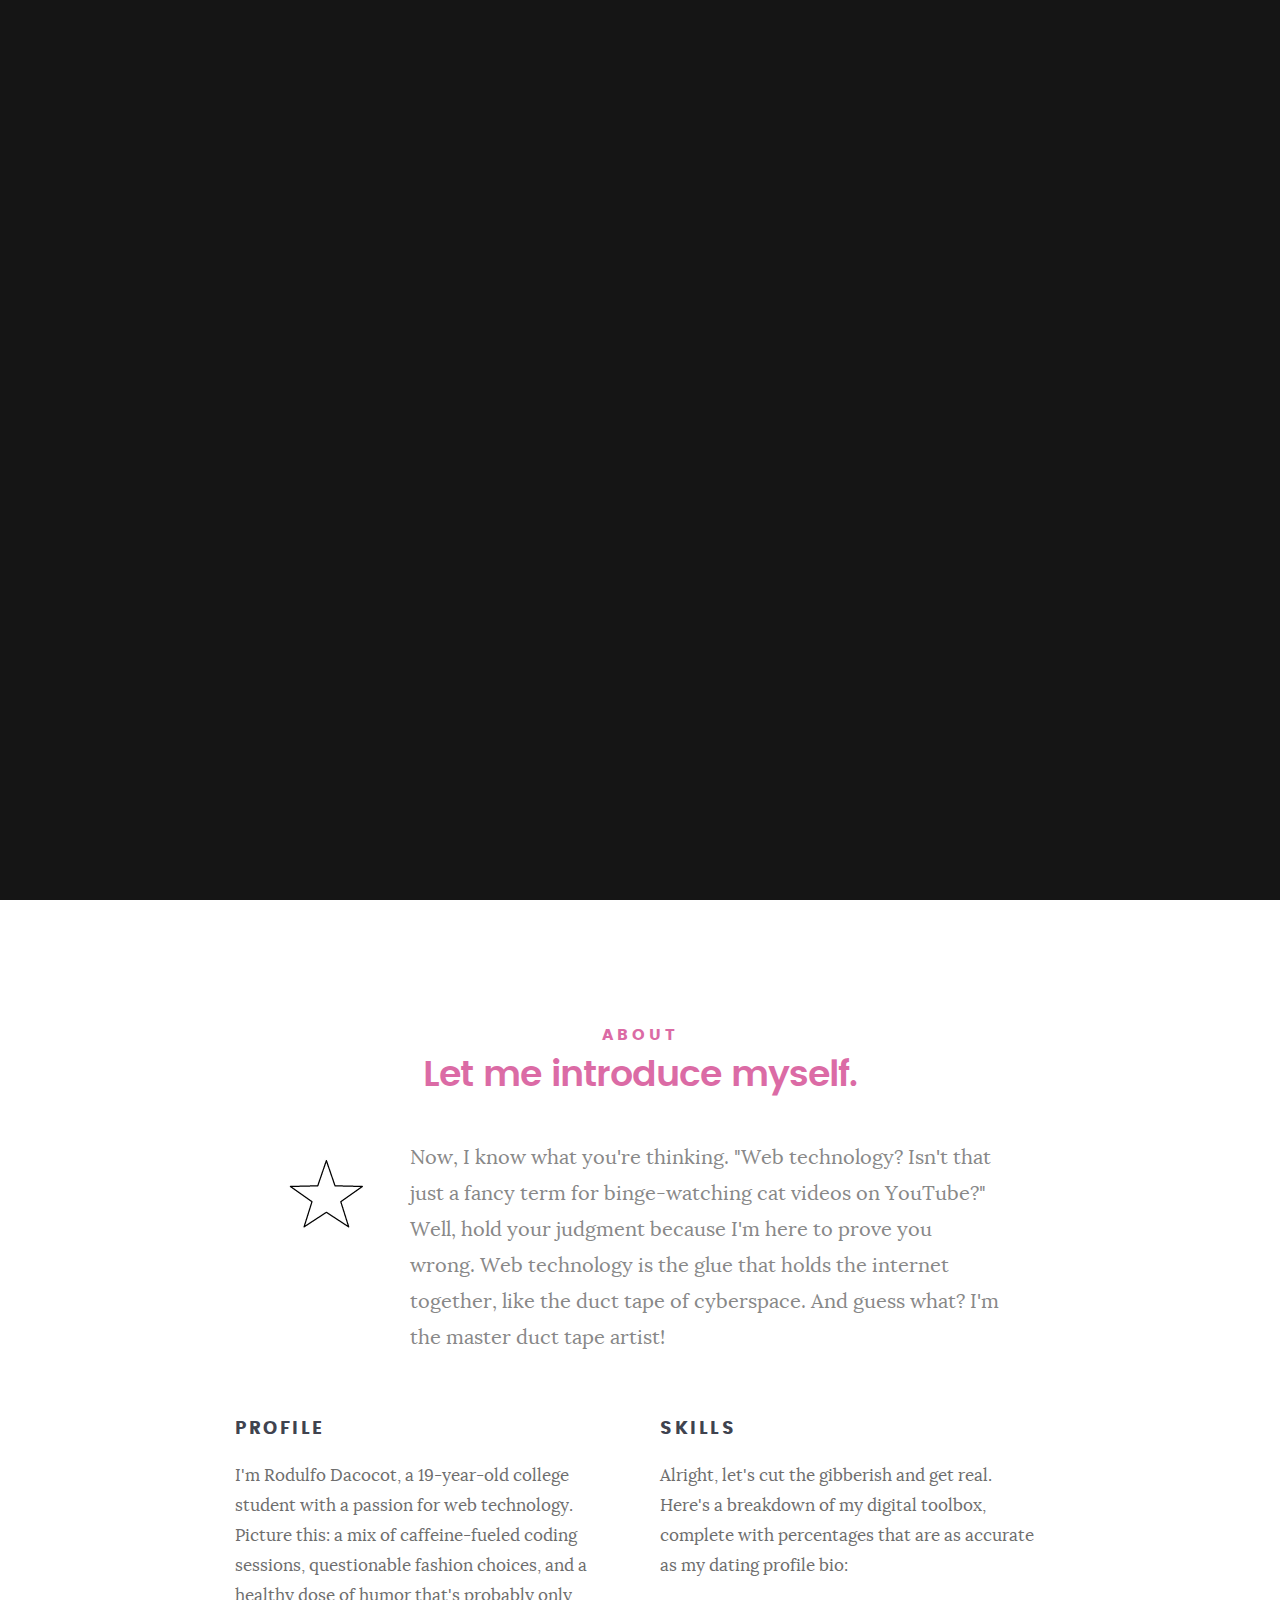
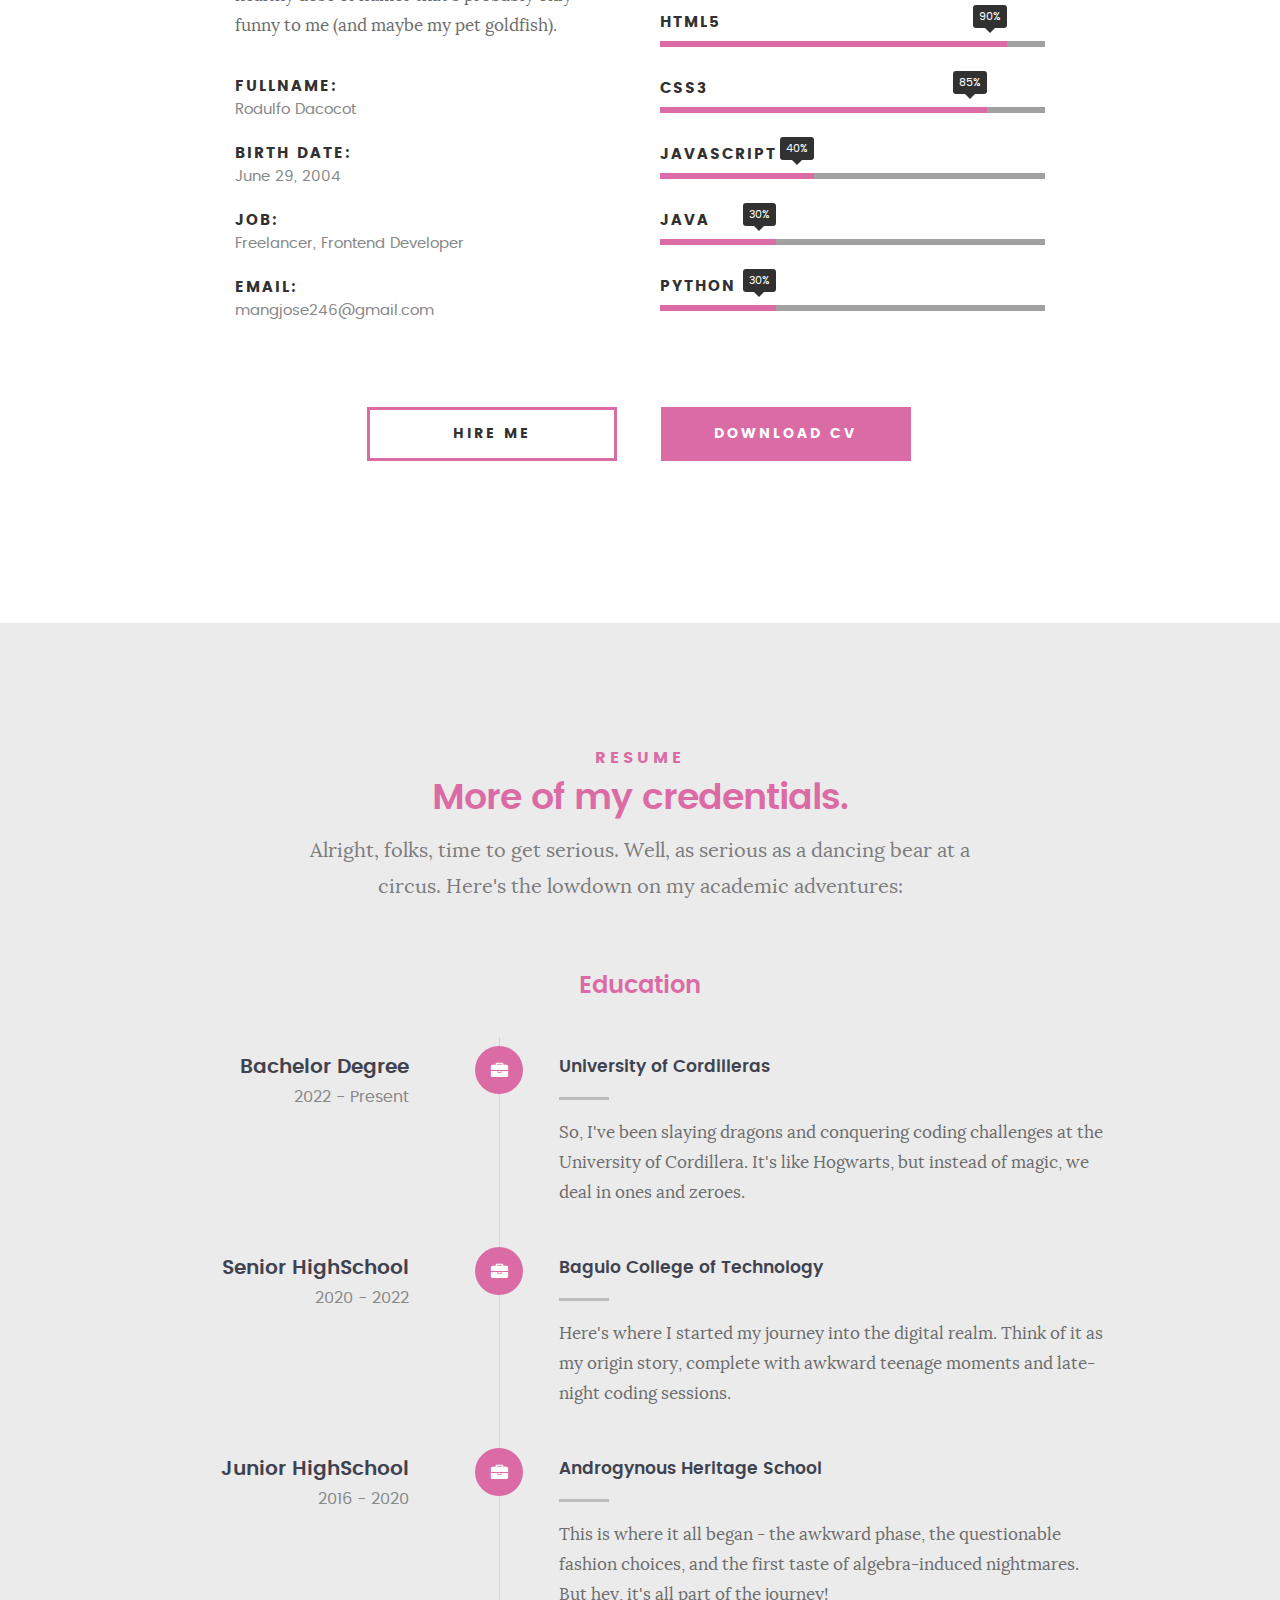
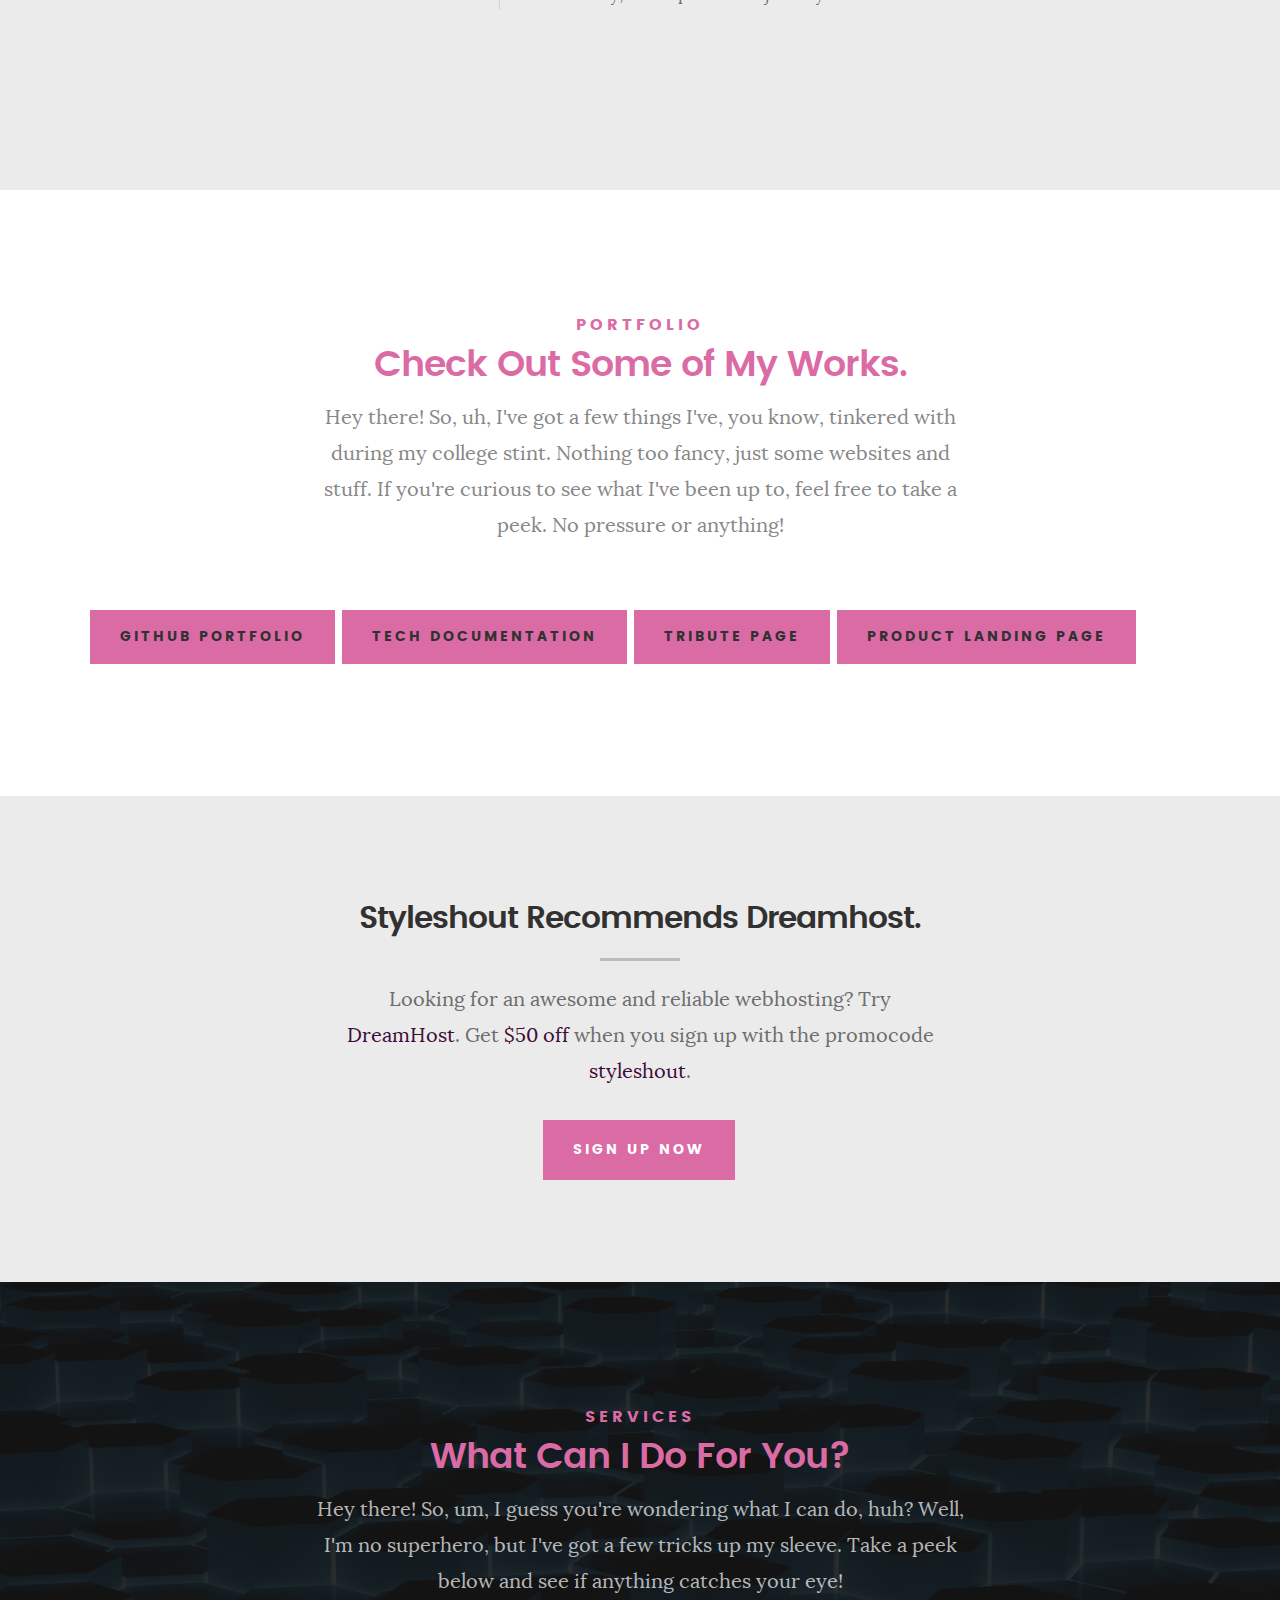
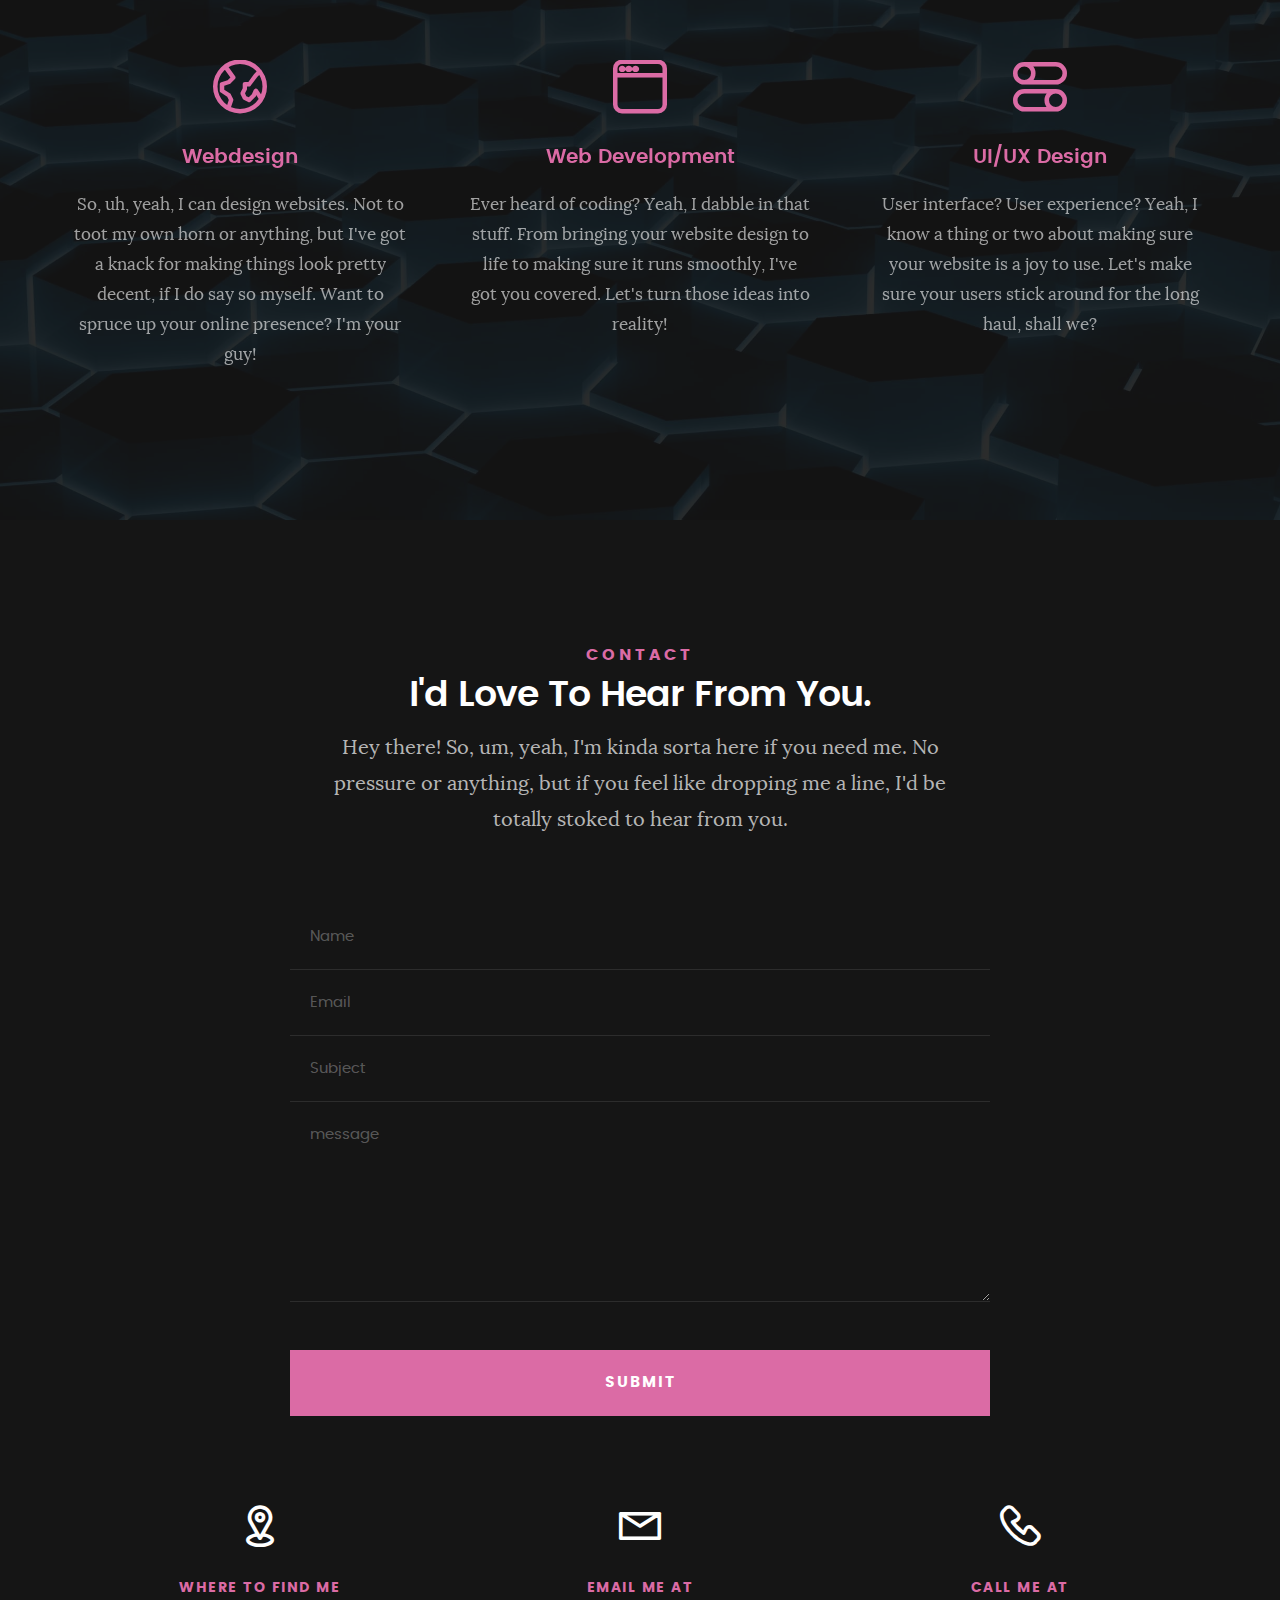
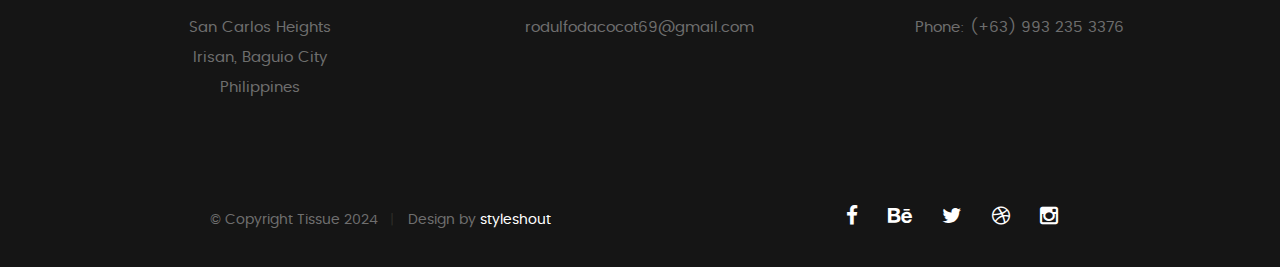
<file: index.html>
<!DOCTYPE html>
<!--[if IE 8 ]><html class="no-js oldie ie8" lang="en"> <![endif]-->
<!--[if IE 9 ]><html class="no-js oldie ie9" lang="en"> <![endif]-->
<!--[if (gte IE 9)|!(IE)]><!--><html class="no-js" lang="en"> <!--<![endif]-->
<head>

   <!--- basic page needs
   ================================================== -->
   <meta charset="utf-8">
	<title>Portfolio</title>
	<meta name="description" content="">  
	<meta name="author" content="">

   <!-- mobile specific metas
   ================================================== -->
	<meta name="viewport" content="width=device-width, initial-scale=1, maximum-scale=1">

 	<!-- CSS
   ================================================== -->
   <link rel="stylesheet" href="css/base.css">  
   <link rel="stylesheet" href="css/main.css">
   <link rel="stylesheet" href="css/vendor.css">     

   <!-- script
   ================================================== -->   
	<script src="js/modernizr.js"></script>
	<script src="js/pace.min.js"></script>

   <!-- favicons
	================================================== -->
	<link rel="icon" type="image/png" href="favicon.png">

</head>

<body id="top">

	<!-- header 
   ================================================== -->
   <header>   	
   	<div class="row">

   		<div class="top-bar">
   			<a class="menu-toggle" href="#"><span>Menu</span></a>	      

		   	<nav id="main-nav-wrap">
					<ul class="main-navigation">
						<li class="current"><a class="smoothscroll"  href="#intro" title="">Home</a></li>
						<li><a class="smoothscroll"  href="#about" title="">About</a></li>
						<li><a class="smoothscroll"  href="#resume" title="">Resume</a></li>
						<li><a class="smoothscroll"  href="#portfolio" title="">Portfolio</a></li>
						<li><a class="smoothscroll"  href="#services" title="">Services</a></li>					
						<li><a class="smoothscroll"  href="#contact" title="">Contact</a></li>	
							
					</ul>
				</nav>    		
   		</div> <!-- /top-bar --> 
   		
   	</div> <!-- /row --> 		
   </header> <!-- /header -->

	<!-- intro section
   ================================================== -->
   <section id="intro">   

   	<div class="intro-overlay"></div>	

   	<div class="intro-content">
   		<div class="row">

   			<div class="col-twelve">

	   			<h5>Hello, World.</h5>
	   			<h1>I'm Rodulfo Dacocot.</h1>

	   			<p class="intro-position">
	   				<span>Front-end Developer</span>
	   				<span>UI/UX Designer</span> 
	   			</p>

	   			<a class="button stroke smoothscroll" href="#about" title="">More About Me</a>

	   		</div>  
   			
   		</div>   		 		
   	</div> <!-- /intro-content --> 

   	<ul class="intro-social">        
         <li><a href="#"><i class="fa fa-facebook"></i></a></li>
         <li><a href="#"><i class="fa fa-behance"></i></a></li>
         <li><a href="#"><i class="fa fa-twitter"></i></a></li>
         <li><a href="#"><i class="fa fa-dribbble"></i></a></li>
         <li><a href="#"><i class="fa fa-instagram"></i></a></li>
      </ul> <!-- /intro-social -->      	

   </section> <!-- /intro -->


   <!-- about section
   ================================================== -->
   <section id="about">  

   	<div class="row section-intro">
   		<div class="col-twelve">

   			<h5>About</h5>
   			<h1>Let me introduce myself.</h1>

   			<div class="intro-info">

   				<img src="images/profile-pic.jpg" alt="Profile Picture">

   				<p class="lead">Now, I know what you're thinking. "Web technology? Isn't that just a fancy term for binge-watching cat videos on YouTube?" Well, hold your 
					judgment because I'm here to prove you wrong. Web technology is the glue that holds the internet together, like the duct tape of cyberspace. And guess what? 
					I'm the master duct tape artist!</p>
   			</div>   			

   		</div>   		
   	</div> <!-- /section-intro -->

   	<div class="row about-content">

   		<div class="col-six tab-full">

   			<h3>Profile</h3>
   			<p>I'm Rodulfo Dacocot, a 19-year-old college student with a passion for web technology. Picture this: a mix of caffeine-fueled coding sessions, questionable fashion choices, and a healthy dose of humor that's probably only funny to me (and maybe my pet goldfish).</p>

   			<ul class="info-list">
   				<li>
   					<strong>Fullname:</strong>
   					<span>Rodulfo Dacocot</span>
   				</li>
   				<li>
   					<strong>Birth Date:</strong>
   					<span>June 29, 2004</span>
   				</li>
   				<li>
   					<strong>Job:</strong>
   					<span>Freelancer, Frontend Developer</span>
   				</li>
   				<li>
   					<strong>Email:</strong>
   					<span>mangjose246@gmail.com</span>
   				</li>
   			</ul> <!-- /info-list -->
   		</div>
   		<div class="col-six tab-full">
   			<h3>Skills</h3>
   			<p>Alright, let's cut the gibberish and get real. Here's a breakdown of my digital toolbox, complete with percentages that are as accurate as my dating profile bio:</p>
				<ul class="skill-bars">
				   <li>
				   	<div class="progress percent90"><span>90%</span></div>
				   	<strong>HTML5</strong>
				   </li>
				   <li>
				   	<div class="progress percent85"><span>85%</span></div>
				   	<strong>CSS3</strong>
				   </li>
				   <li>
				   	<div class="progress percent40"><span>40%</span></div>
				   	<strong>Javascript</strong>
				   </li>
				   <li>
				   	<div class="progress percent30"><span>30%</span></div>
				   	<strong>Java</strong>
				   </li>
				   <li>
				   	<div class="progress percent30"><span>30%</span></div>
				   	<strong>Python</strong>
				   </li>
				</ul> <!-- /skill-bars -->		
   		</div>
   	</div>
   	<div class="row button-section">
   		<div class="col-twelve">
   			<a href="#contact" title="Hire Me" class="button stroke smoothscroll">Hire Me</a>
   			<a href="#" title="Download CV" class="button button-primary">Download CV</a>
   		</div>   		
   	</div>

   </section> <!-- /process-->    


   <!-- resume Section
   ================================================== -->
	<section id="resume" class="grey-section">

		<div class="row section-intro">
   		<div class="col-twelve">

   			<h5>Resume</h5>
   			<h1>More of my credentials.</h1>

   			<p class="lead">Alright, folks, time to get serious. Well, as serious as a dancing bear at a circus. Here's the lowdown on my academic adventures:</p>

   		</div>   		
   	</div> <!-- /section-intro--> 
   	
   	<div class="row resume-timeline">

   		<div class="col-twelve resume-header">

   			<h2>Education</h2>

   		</div> <!-- /resume-header -->

   		<div class="col-twelve">

   			<div class="timeline-wrap">

   				<div class="timeline-block">

	   				<div class="timeline-ico">
	   					<i class="fa fa-briefcase"></i>
	   				</div>

	   				<div class="timeline-header">
	   					<h3>Bachelor Degree</h3>
	   					<p>2022 - Present</p>
	   				</div>

	   				<div class="timeline-content">
	   					<h4>University of Cordilleras</h4>
	   					<p>So, I've been slaying dragons and conquering coding challenges at the University of Cordillera. It's like Hogwarts, but instead of magic, we deal in ones and zeroes.</p>
	   				</div>

	   			</div> <!-- /timeline-block -->

	   			<div class="timeline-block">

	   				<div class="timeline-ico">
	   					<i class="fa fa-briefcase"></i>
	   				</div>

	   				<div class="timeline-header">
	   					<h3>Senior HighSchool</h3>
	   					<p>2020 - 2022</p>
	   				</div>

	   				<div class="timeline-content">
	   					<h4>Baguio College of Technology</h4>
	   					<p>Here's where I started my journey into the digital realm. Think of it as my origin story, complete with awkward teenage moments and late-night coding sessions.</p>
	   				</div>

	   			</div> <!-- /timeline-block -->

				<div class="timeline-block">

				<div class="timeline-ico">
					<i class="fa fa-briefcase"></i>
				</div>

				<div class="timeline-header">
					<h3>Junior HighSchool</h3>
					<p>2016 - 2020</p>
				</div>

				<div class="timeline-content">
					<h4>Androgynous Heritage School</h4>
					<p>This is where it all began - the awkward phase, the questionable fashion choices, and the first taste of algebra-induced nightmares. But hey, it's all part of the journey!</p>
				</div>

				</div> <!-- /timeline-block -->

   			</div> <!-- /timeline-wrap -->   			

   		</div> <!-- /col-twelve -->
   		
   	</div> <!-- /resume-timeline -->
		
	</section> <!-- /features -->
	<!-- Portfolio Section
   ================================================== -->
	<section id="portfolio">
		<div class="row section-intro">
   		<div class="col-twelve">

   			<h5>Portfolio</h5>
   			<h1>Check Out Some of My Works.</h1>

   			<p class="lead">Hey there! So, uh, I've got a few things I've, you know, tinkered with during my college stint. Nothing too fancy, just some websites and stuff. If you're curious to see what I've been up to, feel free to take a peek. No pressure or anything!</p>

   		</div>   		
   		</div> <!-- /section-intro--> 
		<div class="row portfolio-content">
			<div class="col-twelve">
				<a href="https://tissuerole.github.io/Final-Project/" target="_blank"><button>Github Portfolio</button></a>
				<a href="web-project/techdoc/index.html" target="_blank"><button>Tech Documentation</button></a>
				<a href="web-project/tributepage/index.html" target="_blank"><button>Tribute Page</button></a>
				<a href="web-project/prodcutpage/index.html" target="_blank"><button>Product Landing Page</button></a>
			</div>
		</div>
	</section> <!-- /portfolio --> 
	<!-- CTA Section
   ================================================== -->
	<section id="cta" class="grey-section">

   	<div class="row cta-content">

   		<div class="col-twelve section-ads">  

	     		<h2 class="h01"><a href="http://www.dreamhost.com/r.cgi?287326|STYLESHOUT">Styleshout Recommends Dreamhost.</a></h2>

		      <p class="lead">
		      Looking for an awesome and reliable webhosting? Try <a href="http://www.dreamhost.com/r.cgi?287326|STYLESHOUT"><span>DreamHost</span></a>.
				Get <span>$50 off</span> when you sign up with the promocode <span>styleshout</span>. 
				<!-- Simply type	the promocode in the box labeled “Promo Code” when placing your order. -->	
				</p>

				<div class="action">
			      <a class="button button-primary large" href="http://www.dreamhost.com/r.cgi?287326|STYLESHOUT">Sign Up Now</a>
		      </div>		     	

   		</div>

   	</div> <!-- /cta-content -->

   </section> <!-- /cta --> 

	
	<!-- services Section
   ================================================== -->
	<section id="services">

		<div class="overlay"></div>

		<div class="row section-intro">
   		<div class="col-twelve">

   			<h5>Services</h5>
   			<h1>What Can I Do For You?</h1>

   			<p class="lead">Hey there! So, um, I guess you're wondering what I can do, huh? Well, I'm no superhero, but I've got a few tricks up my sleeve. Take a peek below and see if anything catches your eye!</p>

   		</div>   		
   	</div> <!-- /section-intro -->

   	<div class="row services-content">

   		<div id="owl-slider" class="owl-carousel services-list">

	      	<div class="service">	

	      		<span class="icon"><i class="icon-earth"></i></span>            

	            <div class="service-content">	

	            	 <h3>Webdesign</h3>

		            <p class="desc">So, uh, yeah, I can design websites. Not to toot my own horn or anything, but I've got a knack for making things look pretty decent, if I do say so myself. Want to spruce up your online presence? I'm your guy!
	         		</p>
	         		
	         	</div> 	         	 

				</div> <!-- /service -->

				<div class="service">	

					<span class="icon"><i class="icon-window"></i></span>                          

	            <div class="service-content">	

	            	<h3>Web Development</h3>  

		            <p class="desc">Ever heard of coding? Yeah, I dabble in that stuff. From bringing your website design to life to making sure it runs smoothly, I've got you covered. Let's turn those ideas into reality!
	         		</p>

	            </div>	                          

			   </div> <!-- /service -->

				<div class="service">

					<span class="icon"><i class="icon-toggles"></i></span>	              

	            <div class="service-content">

	            	<h3>UI/UX Design</h3>

		            <p class="desc">User interface? User experience? Yeah, I know a thing or two about making sure your website is a joy to use. Let's make sure your users stick around for the long haul, shall we?
	         		</p> 
	         		
	            </div>                

				</div> <!-- /service -->

	      </div> <!-- /services-list -->
   		
   	</div> <!-- /services-content -->
		
	</section> <!-- /services -->	

   <!-- contact
   ================================================== -->
	<section id="contact">

		<div class="row section-intro">
   		<div class="col-twelve">

   			<h5>Contact</h5>
   			<h1>I'd Love To Hear From You.</h1>

   			<p class="lead">Hey there! So, um, yeah, I'm kinda sorta here if you need me. No pressure or anything, but if you feel like dropping me a line, I'd be totally stoked to hear from you.</p>

   		</div> 
   	</div> <!-- /section-intro -->

   	<div class="row contact-form">

   		<div class="col-twelve">

            <!-- form -->
            <form name="contactForm" id="contactForm" method="post" action="">
      			<fieldset>

                  <div class="form-field">
 						   <input name="contactName" type="text" id="contactName" placeholder="Name" value="" minlength="2" required="">
                  </div>
                  <div class="form-field">
	      			   <input name="contactEmail" type="email" id="contactEmail" placeholder="Email" value="" required="">
	               </div>
                  <div class="form-field">
	     				   <input name="contactSubject" type="text" id="contactSubject" placeholder="Subject" value="">
	               </div>                       
                  <div class="form-field">
	                 	<textarea name="contactMessage" id="contactMessage" placeholder="message" rows="10" cols="50" required=""></textarea>
	               </div>                      
                 <div class="form-field">
                     <button class="submitform">Submit</button>
                     <div id="submit-loader">
                        <div class="text-loader">Sending...</div>                             
       				      <div class="s-loader">
								  	<div class="bounce1"></div>
								  	<div class="bounce2"></div>
								  	<div class="bounce3"></div>
								</div>
							</div>
                  </div>

      			</fieldset>
      		</form> <!-- Form End -->

            <!-- contact-warning -->
            <div id="message-warning">            	
            </div>            
            <!-- contact-success -->
      		<div id="message-success">
               <i class="fa fa-check"></i>Your message was sent, thank you!<br>
      		</div>

         </div> <!-- /col-twelve -->
   		
   	</div> <!-- /contact-form -->

   	<div class="row contact-info">

   		<div class="col-four tab-full">

   			<div class="icon">
   				<i class="icon-pin"></i>
   			</div>

   			<h5>Where to find me</h5>

   			<p>
            San Carlos Heights<br>
            Irisan, Baguio City <br>
            Philippines
            </p>

   		</div>

   		<div class="col-four tab-full collapse">

   			<div class="icon">
   				<i class="icon-mail"></i>
   			</div>

   			<h5>Email Me At</h5>

   			<p>rodulfodacocot69@gmail.com<br>		     
			   </p>

   		</div>

   		<div class="col-four tab-full">

   			<div class="icon">
   				<i class="icon-phone"></i>
   			</div>

   			<h5>Call Me At</h5>

   			<p>Phone: (+63) 993 235 3376<br>
			   </p>

   		</div>
   		
   	</div> <!-- /contact-info -->
		
	</section> <!-- /contact -->


   <!-- footer
   ================================================== -->

   <footer>
     	<div class="row">

     		<div class="col-six tab-full pull-right social">

     			<ul class="footer-social">        
			      <li><a href="#"><i class="fa fa-facebook"></i></a></li>
			      <li><a href="#"><i class="fa fa-behance"></i></a></li>
			      <li><a href="#"><i class="fa fa-twitter"></i></a></li>
			      <li><a href="#"><i class="fa fa-dribbble"></i></a></li>
			      <li><a href="#"><i class="fa fa-instagram"></i></a></li>
			   </ul> 
	      		
	      </div>

      	<div class="col-six tab-full">
	      	<div class="copyright">
		        	<span>© Copyright Tissue 2024</span> 
		        	<span>Design by <a href="http://www.styleshout.com/">styleshout</a></span>	         	
		         </div>		                  
	      	</div>

	      	<div id="go-top">
		         <a class="smoothscroll" title="Back to Top" href="#top"><i class="fa fa-long-arrow-up"></i></a>
		      </div>

      	</div> <!-- /row -->     	
   </footer>  

   <div id="preloader"> 
    	<div id="loader"></div>
   </div> 

   <!-- Java Script
   ================================================== --> 
   <script src="js/jquery-2.1.3.min.js"></script>
   <script src="js/plugins.js"></script>
   <script src="js/main.js"></script>

</body>

</html>
</file>
<file: css/base.css>
/**
 * =================================================================== 
 *
 *  Kards v1.0 Base Stylesheet
 *  url: styleshout.com
 *  03-01-2016
 *  ------------------------------------------------------------------
 *  TOC:
 *  01. reset
 *  02. basic/base setup styles
 *  03. grid
 *  04. MISC
 *
 * =================================================================== 
 */

/** 
 * ===================================================================
 * 01. reset - normalize.css v3.0.2 | MIT License | git.io/normalize
 *
 * ------------------------------------------------------------------- 
 */
html {
	font-family: sans-serif;
	-ms-text-size-adjust: 100%;
	-webkit-text-size-adjust: 100%;
}

body {
	margin: 0;
}

article,
aside,
details,
figcaption,
figure,
footer,
header,
hgroup,
main,
menu,
nav,
section,
summary {
	display: block;
}

audio,
canvas,
progress,
video {
	display: inline-block;
	vertical-align: baseline;
}

audio:not([controls]) {
	display: none;
	height: 0;
}

[hidden],
template {
	display: none;
}

a {
	background: transparent;
}

a:active,
a:hover {
	outline: 0;
}

abbr[title] {
	border-bottom: 1px dotted;
}

b,
strong {
	font-weight: bold;
}

dfn {
	font-style: italic;
}

h1 {
	font-size: 2em;
	margin: 0.67em 0;
}

mark {
	background: #ff0;
	color: #000;
}

small {
	font-size: 80%;
}

sub,
sup {
	font-size: 75%;
	line-height: 0;
	position: relative;
	vertical-align: baseline;
}

sup {
	top: -0.5em;
}

sub {
	bottom: -0.25em;
}

img {
	border: 0;
}

svg:not(:root) {
	overflow: hidden;
}

figure {
	margin: 1em 40px;
}

hr {
	-moz-box-sizing: content-box;
	box-sizing: content-box;
	height: 0;
}

pre {
	overflow: auto;
}

code,
kbd,
pre,
samp {
	font-family: monospace, monospace;
	font-size: 1em;
}

button,
input,
optgroup,
select,
textarea {
	color: inherit;
	font: inherit;
	margin: 0;
}

button {
	overflow: visible;
}

button,
select {
	text-transform: none;
}

button,
html input[type="button"],
input[type="reset"],
input[type="submit"] {
	-webkit-appearance: button;
	cursor: pointer;
}

button[disabled],
html input[disabled] {
	cursor: default;
}

button::-moz-focus-inner,
input::-moz-focus-inner {
	border: 0;
	padding: 0;
}

input {
	line-height: normal;
}

input[type="checkbox"],
input[type="radio"] {
	box-sizing: border-box;
	padding: 0;
}

input[type="number"]::-webkit-inner-spin-button,
input[type="number"]::-webkit-outer-spin-button {
	height: auto;
}

input[type="search"] {
	-webkit-appearance: textfield;
	-moz-box-sizing: content-box;
	-webkit-box-sizing: content-box;
	box-sizing: content-box;
}

input[type="search"]::-webkit-search-cancel-button,
input[type="search"]::-webkit-search-decoration {
	-webkit-appearance: none;
}

fieldset {
	border: 1px solid #c0c0c0;
	margin: 0 2px;
	padding: 0.35em 0.625em 0.75em;
}

legend {
	border: 0;
	padding: 0;
}

textarea {
	overflow: auto;
}

optgroup {
	font-weight: bold;
}

table {
	border-collapse: collapse;
	border-spacing: 0;
}

td,
th {
	padding: 0;
}

/** 
 * ===================================================================
 * 02. basic/base setup styles - (_basic.scss)
 *
 * ------------------------------------------------------------------- 
 */
html {
	font-size: 62.5%;
	box-sizing: border-box;
}

*,
*::before,
*::after {
	box-sizing: inherit;
}

body {
	font-weight: normal;
	line-height: 1;
	text-rendering: optimizeLegibility;
	word-wrap: break-word;
	-webkit-overflow-scrolling: touch;
	-webkit-text-size-adjust: none;
}

body,
input,
button {
	-moz-osx-font-smoothing: grayscale;
	-webkit-font-smoothing: antialiased;
}

/**
 * Media - (_basic.scss)
 * ------------------------------------------------------------------- 
 */
img,
video {
	max-width: 100%;
	height: auto;
}

/**
 * Typography resets - (_basic.scss)
 * ------------------------------------------------------------------- 
 */
div,
dl,
dt,
dd,
ul,
ol,
li,
h1,
h2,
h3,
h4,
h5,
h6,
pre,
form,
p,
blockquote,
th,
td {
	margin: 0;
	padding: 0;
}

h1,
h2,
h3,
h4,
h5,
h6 {
	-webkit-font-variant-ligatures: common-ligatures;
	-moz-font-variant-ligatures: common-ligatures;
	font-variant-ligatures: common-ligatures;
	text-rendering: optimizeLegibility;
}

em,
i {
	font-style: italic;
	line-height: inherit;
}

strong,
b {
	font-weight: bold;
	line-height: inherit;
}

small {
	font-size: 60%;
	line-height: inherit;
}

ol,
ul {
	list-style: none;
}

li {
	display: block;
}

/**
 * links - (_basic.scss)
 * ------------------------------------------------------------------- 
 */
a {
	text-decoration: none;
	line-height: inherit;
}

a img {
	border: none;
}

/**
 * inputs - (_basic.scss)
 * ------------------------------------------------------------------- 
 */
fieldset {
	margin: 0;
	padding: 0;
}

input[type="email"],
input[type="number"],
input[type="search"],
input[type="text"],
input[type="tel"],
input[type="url"],
input[type="password"],
textarea {
	-webkit-appearance: none;
	-moz-appearance: none;
	-ms-appearance: none;
	-o-appearance: none;
	appearance: none;
}

/** 
 * ===================================================================
 * 03. grid - (_grid.scss)
 *
 * ------------------------------------------------------------------- 
 */
.row {
	width: 94%;
	max-width: 1140px;
	margin: 0 auto;
}

.row:before,
.row:after {
	content: "";
	display: table;
}

.row:after {
	clear: both;
}

.row .row {
	width: auto;
	max-width: none;
	margin-left: -20px;
	margin-right: -20px;
}

[class*="col-"],
.bgrid {
	float: left;
}

[class*="col-"] + [class*="col-"].end {
	float: right;
}

[class*="col-"] {
	padding: 0 20px;
}

.col-one {
	width: 8.33333%;
}

.col-two,
.col-1-6 {
	width: 16.66667%;
}

.col-three,
.col-1-4 {
	width: 25%;
}

.col-four,
.col-1-3 {
	width: 33.33333%;
}

.col-five {
	width: 41.66667%;
}

.col-six,
.col-1-2 {
	width: 50%;
}

.col-seven {
	width: 58.33333%;
}

.col-eight,
.col-2-3 {
	width: 66.66667%;
}

.col-nine,
.col-3-4 {
	width: 75%;
}

.col-ten,
.col-5-6 {
	width: 83.33333%;
}

.col-eleven {
	width: 91.66667%;
}

.col-twelve,
.col-full {
	width: 100%;
}

/**
 * small screens - (_grid.scss)
 * --------------------------------------------------------------- 
 */
@media screen and (max-width:1024px) {
	.row .row {
		margin-left: -18px;
		margin-right: -18px;
	}

	[class*="col-"] {
		padding: 0 18px;
	}

}

/**
 * tablets - (_grid.scss)
 * --------------------------------------------------------------- 
 */
@media screen and (max-width:768px) {
	.row {
		width: auto;
		padding-left: 30px;
		padding-right: 30px;
	}

	.row .row {
		padding-left: 0;
		padding-right: 0;
		margin-left: -15px;
		margin-right: -15px;
	}

	[class*="col-"] {
		padding: 0 15px;
	}

	.tab-1-4 {
		width: 25%;
	}

	.tab-1-3 {
		width: 33.33333%;
	}

	.tab-1-2 {
		width: 50%;
	}

	.tab-2-3 {
		width: 66.66667%;
	}

	.tab-3-4 {
		width: 75%;
	}

	.tab-full {
		width: 100%;
	}

}

/**
 * large mobile devices - (_grid.scss)
 * --------------------------------------------------------------- 
 */
@media screen and (max-width:600px) {
	.row {
		padding-left: 25px;
		padding-right: 25px;
	}

	.row .row {
		margin-left: -10px;
		margin-right: -10px;
	}

	[class*="col-"] {
		padding: 0 10px;
	}

	.mob-1-4 {
		width: 25%;
	}

	.mob-1-2 {
		width: 50%;
	}

	.mob-3-4 {
		width: 75%;
	}

	.mob-full {
		width: 100%;
	}

}

/**
 * small mobile devices - (_grid.scss)
 * --------------------------------------------------------------- 
 */
@media screen and (max-width:400px) {
	.row .row {
		padding-left: 0;
		padding-right: 0;
		margin-left: 0;
		margin-right: 0;
	}

	[class*="col-"] {
		width: 100% !important;
		float: none !important;
		clear: both !important;
		margin-left: 0;
		margin-right: 0;
		padding: 0;
	}

	[class*="col-"] + [class*="col-"].end {
		float: none;
	}

}

/** 
 * ===================================================================
 * block grids - (_grid.scss)
 *
 * ------------------------------------------------------------------- 
 */
[class*="block-"]:before,
[class*="block-"]:after {
	content: "";
	display: table;
}

[class*="block-"]:after {
	clear: both;
}

.block-1-6 .bgrid {
	width: 16.66667%;
}

.block-1-4 .bgrid {
	width: 25%;
}

.block-1-3 .bgrid {
	width: 33.33333%;
}

.block-1-2 .bgrid {
	width: 50%;
}

/**
 * Clearing for block grid columns. Allow columns with 
 * different heights to align properly.
 */
.block-1-6 .bgrid:nth-child(6n+1),
.block-1-4 .bgrid:nth-child(4n+1),
.block-1-3 .bgrid:nth-child(3n+1),
.block-1-2 .bgrid:nth-child(2n+1) {
	clear: both;
}

/**
 * small screens - (_grid.scss)
 * --------------------------------------------------------------- 
 */
@media screen and (max-width:1024px) {
	.block-s-1-6 .bgrid {
		width: 16.66667%;
	}

	.block-s-1-4 .bgrid {
		width: 25%;
	}

	.block-s-1-3 .bgrid {
		width: 33.33333%;
	}

	.block-s-1-2 .bgrid {
		width: 50%;
	}

	.block-s-full .bgrid {
		width: 100%;
		clear: both;
	}

	[class*="block-s-"] .bgrid:nth-child(n) {
		clear: none;
	}

	.block-s-1-6 .bgrid:nth-child(6n+1),
	.block-s-1-4 .bgrid:nth-child(4n+1),
	.block-s-1-3 .bgrid:nth-child(3n+1),
	.block-s-1-2 .bgrid:nth-child(2n+1) {
		clear: both;
	}

}

/**
 * tablets - (_grid.scss)
 * --------------------------------------------------------------- 
 */
@media screen and (max-width:768px) {
	.block-tab-1-6 .bgrid {
		width: 16.66667%;
	}

	.block-tab-1-4 .bgrid {
		width: 25%;
	}

	.block-tab-1-3 .bgrid {
		width: 33.33333%;
	}

	.block-tab-1-2 .bgrid {
		width: 50%;
	}

	.block-tab-full .bgrid {
		width: 100%;
		clear: both;
	}

	[class*="block-tab-"] .bgrid:nth-child(n) {
		clear: none;
	}

	.block-tab-1-6 .bgrid:nth-child(6n+1),
	.block-tab-1-4 .bgrid:nth-child(4n+1),
	.block-tab-1-3 .bgrid:nth-child(3n+1),
	.block-tab-1-2 .bgrid:nth-child(2n+1) {
		clear: both;
	}

}

/**
 * large mobile devices - (_grid.scss)
 * --------------------------------------------------------------- 
 */
@media screen and (max-width:600px) {
	.block-mob-1-6 .bgrid {
		width: 16.66667%;
	}

	.block-mob-1-4 .bgrid {
		width: 25%;
	}

	.block-mob-1-3 .bgrid {
		width: 33.33333%;
	}

	.block-mob-1-2 .bgrid {
		width: 50%;
	}

	.block-mob-full .bgrid {
		width: 100%;
		clear: both;
	}

	[class*="block-mob-"] .bgrid:nth-child(n) {
		clear: none;
	}

	.block-mob-1-6 .bgrid:nth-child(6n+1),
	.block-mob-1-4 .bgrid:nth-child(4n+1),
	.block-mob-1-3 .bgrid:nth-child(3n+1),
	.block-mob-1-2 .bgrid:nth-child(2n+1) {
		clear: both;
	}

}

/**
 * stack on small mobile devices - (_grid.scss)
 * --------------------------------------------------------------- 
 */
@media screen and (max-width:400px) {
	.stack .bgrid {
		width: 100% !important;
		float: none !important;
		clear: both !important;
		margin-left: 0;
		margin-right: 0;
	}

}

/** 
 * ===================================================================
 * 04. MISC  - (_grid.scss)
 *
 * ------------------------------------------------------------------- 
 */

/**
 * Clearing - (http://nicolasgallagher.com/micro-clearfix-hack/
 */
.group:before,
.group:after {
	content: "";
	display: table;
}

.group:after {
	clear: both;
}

/**
 * Misc Helper Styles 
 */
.hide {
	display: none;
}

.invisible {
	visibility: hidden;
}

.antialiased {
	-webkit-font-smoothing: antialiased;
	-moz-osx-font-smoothing: grayscale;
}

.remove-bottom {
	margin-bottom: 0;
}

.half-bottom {
	margin-bottom: 1.5rem !important;
}

.add-bottom {
	margin-bottom: 3rem !important;
}

.no-border {
	border: none;
}

.full-width {
	width: 100%;
}

.text-center {
	text-align: center;
}

.text-left {
	text-align: left;
}

.text-right {
	text-align: right;
}

.pull-left {
	float: left;
}

.pull-right {
	float: right;
}

.align-center {
	margin-left: auto;
	margin-right: auto;
	text-align: center;
}

/*# sourceMappingURL=base.css.map */
</file>
<file: css/main.css>
/**
 * =================================================================== 
 *
 *  Kards v1.0 Main Stylesheet
 *  url: styleshout.com
 *  03-01-2016
 *  ------------------------------------------------------------------
 *  TOC:
 *  01. webfonts and iconfonts
 *  02. base style overrides
 *  03. typography & general theme styles
 *  04. preloader
 *  05. forms
 *  06. buttons 
 *  07. other components
 *  08. common styles
 *  09. header styles
 *  10. intro
 *  11. about
 *  12. resume
 *  13. portfolio
 *  14. call-to-action section
 *  15. services
 *  16. stats
 *  17. contact
 *  18. footer
 *
 * =================================================================== 
 */


/** 
 * ===================================================================
 * 01. webfonts and iconfonts - (_document-setup.scss)
 *
 * ------------------------------------------------------------------- 
 */
@import url("fonts.css");
@import url("font-awesome/css/font-awesome.min.css");
@import url("micons/micons.css");


/** 
 * ===================================================================
 * 02. base style overrides - (_document-setup.scss)
 *
 * ------------------------------------------------------------------- 
 */
html {
	font-size: 10px;
}

@media only screen and (max-width:1024px) {
	html {
		font-size: 9.411764705882353px;
	}
}
@media only screen and (max-width:768px) {
	html {
		font-size: 10px;
	}
}
@media only screen and (max-width:400px) {
	html {
		font-size: 9.411764705882353px;
	}
}

html, body {
	height: 100%;
}
body {
	background: #151515;
	font-family: "lora-regular", serif;
	font-size: 1.7rem;
	line-height: 3rem;
	color: #6e6e6e;
}

/**
 * links - (_document-setup.scss)
 * -------------------------------------------------------------------
 */
a, a:visited {
	color: #000000;
	-moz-transition: all 0.3s ease-in-out;
	-o-transition: all 0.3s ease-in-out;
	-webkit-transition: all 0.3s ease-in-out;
	-ms-transition: all 0.3s ease-in-out;
	transition: all 0.3s ease-in-out;
}
a:hover, a:focus, a:active {
	color: #40434f;
	outline: 0;
}

/** 
 * ===================================================================
 * 03. typography & general theme styles - (_document-setup.scss)
 *
 * ------------------------------------------------------------------- 
 */
h1, h2, h3, h4, h5, h6, .h01, .h02, .h03, .h04, .h05, .h06 {
	font-family: "poppins-semibold", sans-serif;
	color: #40434f;
	font-style: normal;
	text-rendering: optimizeLegibility;
	margin-bottom: 2.1rem;
}
h3, .h03, h4, .h04 {
	margin-bottom: 1.8rem;
}
h5, .h05, h6, .h06 {
	font-family: "poppins-bold";
	margin-bottom: 1.2rem;
}
h1, .h01 {
	font-size: 3.1rem;
	line-height: 1.355;
	letter-spacing: -.1rem;
}
@media only screen and (max-width:600px) {
	h1, .h01 {
		font-size: 2.6rem;
		letter-spacing: -.07rem;
	}
}
h2, .h02 {
	font-size: 2.4rem;
	line-height: 1.25;
}
h3, .h03 {
	font-size: 2rem;
	line-height: 1.5;
}
h4, .h04 {
	font-size: 1.7rem;
	line-height: 1.765;
}
h5, .h05 {
	font-size: 1.4rem;
	line-height: 1.714;
	text-transform: uppercase;
	letter-spacing: .15rem;
}
h6, .h06 {
	font-size: 1.3rem;
	line-height: 1.846;
	text-transform: uppercase;
	letter-spacing: .15rem;
}
p img {
	margin: 0;
}
p.lead {
	font-family: "lora-regular", serif;
	font-size: 2rem;
	line-height: 1.8;
	color: #888888;
}
@media only screen and (max-width:768px) {
	p.lead {
		font-size: 1.7rem;
	}
}
em, i, strong, b {
	font-size: 1.7rem;
	line-height: 3rem;
	font-style: normal;
	font-weight: normal;
}
em, i {
	font-family: "lora-italic", serif;
}
strong, b {
	font-family: "lora-bold", serif;
}
small {
	font-size: 1.2rem;
	line-height: inherit;
}
blockquote {
	margin: 3rem 0;
	padding-left: 4rem;
	position: relative;
}
blockquote:before {
	content: "\201C";
	font-size: 8rem;
	line-height: 0px;
	margin: 0;
	color: #313131;
	font-family: arial, sans-serif;
	position: absolute;
	top: 3rem;
	left: 0;
}
blockquote p {
	font-family: georgia, serif;
	font-style: italic;
	padding: 0;
	font-size: 1.9rem;
	line-height: 1.737;
}
blockquote cite {
	display: block;
	font-size: 1.3rem;
	font-style: normal;
	line-height: 1.616;
}
blockquote cite:before {
	content: "\2014 \0020";
}
blockquote cite a, blockquote cite a:visited {
	color: #888888;
	border: none;
}
abbr {
	font-family: "poppins-bold", serif;
	font-variant: small-caps;
	text-transform: lowercase;
	letter-spacing: .05rem;
	color: #888888;
}
var, kbd, samp, code, pre {
	font-family: Consolas, "Andale Mono", Courier, "Courier New", monospace;
}
pre {
	padding: 2.4rem 3rem 3rem;
	background: #F1F1F1;
}
code {
	font-size: 1.4rem;
	margin: 0 .2rem;
	padding: .3rem .6rem;
	white-space: nowrap;
	background: #F1F1F1;
	border: 1px solid #E1E1E1;
	border-radius: 3px;
}
pre > code {
	display: block;
	white-space: pre;
	line-height: 2;
	padding: 0;
	margin: 0;
}
pre.prettyprint > code {
	border: none;
}
del {
	text-decoration: line-through;
}
abbr[title], dfn[title] {
	border-bottom: 1px dotted;
	cursor: help;
}
mark {
	background: #FFF49B;
	color: #000;
}
hr {
	border: solid #d2d2d2;
	border-width: 1px 0 0;
	clear: both;
	margin: 2.4rem 0 1.5rem;
	height: 0;
}

/**
 * Lists - (_document-setup.scss)  
 * -------------------------------------------------------------------
 */
ol {
	list-style: decimal;
}
ul {
	list-style: disc;
}
li {
	display: list-item;
}
ol, ul {
	margin-left: 1.7rem;
}
ul li {
	padding-left: .4rem;
}
ul ul, ul ol, ol ol, ol ul {
	margin: .6rem 0 .6rem 1.7rem;
}
ul.disc li {
	display: list-item;
	list-style: none;
	padding: 0 0 0 .8rem;
	position: relative;
}
ul.disc li::before {
	content: "";
	display: inline-block;
	width: 8px;
	height: 8px;
	border-radius: 50%;
	background: #FF0077;
	position: absolute;
	left: -17px;
	top: 11px;
	vertical-align: middle;
}
dt {
	margin: 0;
	color: #FF0077;
}
dd {
	margin: 0 0 0 2rem;
}

/**
 * tables - (_document-setup.scss)  
 * -------------------------------------------------------------------
 */
table {
	border-width: 0;
	width: 100%;
	max-width: 100%;
	font-family: "lora-regular", sans-serif;
}
th, td {
	padding: 1.5rem 3rem;
	text-align: left;
	border-bottom: 1px solid #E8E8E8;
}
th {
	color: #313131;
	font-family: "poppins-bold", sans-serif;
}
td {
	line-height: 1.5;
}
th:first-child, td:first-child {
	padding-left: 0;
}
th:last-child, td:last-child {
	padding-right: 0;
}
.table-responsive {
	overflow-x: auto;
	-webkit-overflow-scrolling: touch;
}

/**
 * Spacing - (_document-setup.scss)  
 * -------------------------------------------------------------------
 */
button, .button {
	margin-bottom: 1.2;
}
fieldset {
	margin-bottom: 1.5rem;
}
input,
textarea,
select,
pre,
blockquote,
figure,
table,
p,
ul,
ol,
dl,
form,
.fluid-video-wrapper,
.ss-custom-select {
	margin-bottom: 3rem;
}

/**
 * floated image - (_document-setup.scss)  
 * -------------------------------------------------------------------
 */
img.pull-right {
	margin: .9rem 0 0 2.4rem;
}
img.pull-left {
	margin: .9rem 2.4rem 0 0;
}

/**
 * block grid paddings - (_document-setup.scss) 
 * -------------------------------------------------------------------
 */
.bgrid {
	padding: 0 20px;
}
@media only screen and (max-width:1024px) {
	.bgrid {
		padding: 0 18px;
	}
}
@media only screen and (max-width:768px) {
	.bgrid {
		padding: 0 15px;
	}
}
@media only screen and (max-width:600px) {
	.bgrid {
		padding: 0 10px;
	}
}
@media only screen and (max-width:400px) {
	.bgrid {
		padding: 0;
	}
}

/**
 * pace.js styles - minimal  - (_document-setup.scss)
 * -------------------------------------------------------------------
 */
.pace {
	-webkit-pointer-events: none;
	pointer-events: none;
	-webkit-user-select: none;
	-moz-user-select: none;
	user-select: none;
}
.pace-inactive {
	display: none;
}
.pace .pace-progress {
	background: #FF0077;
	position: fixed;
	z-index: 900;
	top: 0;
	right: 100%;
	width: 100%;
	height: 6px;
}

/** 
 * ===================================================================
 * 04. preloader - (_preloader-1.scss)
 *
 * ------------------------------------------------------------------- 
 */
#preloader {
	position: fixed;
	top: 0;
	left: 0;
	right: 0;
	bottom: 0;
	background: #151515;
	z-index: 800;
	height: 100%;
	width: 100%;
}
.no-js #preloader, .oldie #preloader {
	display: none;
}
#loader {
	position: absolute;
	left: 50%;
	top: 50%;
	width: 60px;
	height: 60px;
	margin: -30px 0 0 -30px;
	padding: 0;
}
#loader:before {
	content: "";
	border-top: 11px solid rgba(255, 255, 255, 0.1);
	border-right: 11px solid rgba(255, 255, 255, 0.1);
	border-bottom: 11px solid rgba(255, 255, 255, 0.1);
	border-left: 11px solid #FF0077;
	-webkit-animation: load 1.1s infinite linear;
	animation: load 1.1s infinite linear;
	display: block;
	border-radius: 50%;
	width: 60px;
	height: 60px;
}
@-webkit-keyframes load {
	0% {
		-webkit-transform: rotate(0deg);
		transform: rotate(0deg);
	}
	100% {
		-webkit-transform: rotate(360deg);
		transform: rotate(360deg);
	}
}
@keyframes load {
	0% {
		-webkit-transform: rotate(0deg);
		transform: rotate(0deg);
	}
	100% {
		-webkit-transform: rotate(360deg);
		transform: rotate(360deg);
	}
}

/** 
 * ===================================================================
 * 05. forms - (_forms.scss)
 *
 * ------------------------------------------------------------------- 
 */
fieldset {
	border: none;
}
input[type="email"],
input[type="number"],
input[type="search"],
input[type="text"],
input[type="tel"],
input[type="url"],
input[type="password"],
textarea,
select {
	display: block;
	height: 6rem;
	padding: 1.5rem 0;
	border: 0;
	outline: none;
	vertical-align: middle;
	color: #313131;
	font-family: "poppins-regular", sans-serif;
	font-size: 1.5rem;
	line-height: 3rem;
	max-width: 100%;
	background: transparent;
	border-bottom: 1px solid rgba(0, 0, 0, 0.3);
	-moz-transition: all 0.3s ease-in-out;
	-o-transition: all 0.3s ease-in-out;
	-webkit-transition: all 0.3s ease-in-out;
	-ms-transition: all 0.3s ease-in-out;
	transition: all 0.3s ease-in-out;
}
.ss-custom-select {
	position: relative;
	padding: 0;
}
.ss-custom-select select {
	-webkit-appearance: none;
	-moz-appearance: none;
	-ms-appearance: none;
	-o-appearance: none;
	appearance: none;
	text-indent: 0.01px;
	text-overflow: '';
	margin: 0;
	line-height: 3rem;
	vertical-align: middle;
}
.ss-custom-select select option {
	padding-left: 2rem;
	padding-right: 2rem;
}
.ss-custom-select select::-ms-expand {
	display: none;
}
.ss-custom-select::after {
	content: '\f0d7';
	font-family: 'FontAwesome';
	position: absolute;
	top: 50%;
	right: 1.5rem;
	margin-top: -10px;
	bottom: auto;
	width: 20px;
	height: 20px;
	line-height: 20px;
	font-size: 18px;
	text-align: center;
	pointer-events: none;
	color: #252525;
}

/* IE9 and below */
.oldie .ss-custom-select::after {
	display: none;
}
textarea {
	min-height: 25rem;
}
input[type="email"]:focus,
input[type="number"]:focus,
input[type="search"]:focus,
input[type="text"]:focus,
input[type="tel"]:focus,
input[type="url"]:focus,
input[type="password"]:focus,
textarea:focus,
select:focus {
	color: #cc005f;
	border-bottom: 1px solid #FF0077;
}
label, legend {
	font-family: "poppins-bold", sans-serif;
	font-size: 1.4rem;
	margin-bottom: .6rem;
	color: #3b3b3b;
	display: block;
}
input[type="checkbox"], input[type="radio"] {
	display: inline;
}
label > .label-text {
	display: inline-block;
	margin-left: 1rem;
	font-family: "poppins-regular", sans-serif;
	line-height: inherit;
}
label > input[type="checkbox"], label > input[type="radio"] {
	margin: 0;
	position: relative;
	top: .15rem;
}

/**
 * Style Placeholder Text  
 * -
 */
::-webkit-input-placeholder {
	color: #a1a1a1;
}
:-moz-placeholder {
	color: #a1a1a1;  /* Firefox 18- */
}
::-moz-placeholder {
	color: #a1a1a1;  /* Firefox 19+ */
}
:-ms-input-placeholder {
	color: #a1a1a1;
}
.placeholder {
	color: #a1a1a1 !important;
}

/** 
 * ===================================================================
 * 06. buttons - (_button-essentials.scss)
 *
 * ------------------------------------------------------------------- 
 */
.button,
a.button,
button,
input[type="submit"],
input[type="reset"],
input[type="button"] {
	display: inline-block;
	font-family: "poppins-bold", sans-serif;
	font-size: 1.4rem;
	text-transform: uppercase;
	letter-spacing: .3rem;
	height: 5.4rem;
	line-height: 5.4rem;
	padding: 0 3rem;
	margin: 0 .3rem 1.2rem 0;
	background: #d8d8d8;
	color: #313131;
	text-decoration: none;
	cursor: pointer;
	text-align: center;
	white-space: nowrap;
	border: none;
	-moz-transition: all 0.3s ease-in-out;
	-o-transition: all 0.3s ease-in-out;
	-webkit-transition: all 0.3s ease-in-out;
	-ms-transition: all 0.3s ease-in-out;
	transition: all 0.3s ease-in-out;
}
.button:hover,
a.button:hover,
button:hover,
input[type="submit"]:hover,
input[type="reset"]:hover,
input[type="button"]:hover,
.button:focus,
button:focus,
input[type="submit"]:focus,
input[type="reset"]:focus,
input[type="button"]:focus {
	background: #bebebe;
	color: #000000;
	outline: 0;
}
.button.button-primary,
a.button.button-primary,
button.button-primary,
input[type="submit"].button-primary,
input[type="reset"].button-primary,
input[type="button"].button-primary {
	background: #db6ba5;
	color: #FFFFFF;
}
.button.button-primary:hover,
a.button.button-primary:hover,
button.button-primary:hover,
input[type="submit"].button-primary:hover,
input[type="reset"].button-primary:hover,
input[type="button"].button-primary:hover,
.button.button-primary:focus,
button.button-primary:focus,
input[type="submit"].button-primary:focus,
input[type="reset"].button-primary:focus,
input[type="button"].button-primary:focus {
	background: #1f1f1f;
}
button.full-width, .button.full-width {
	width: 100%;
	margin-right: 0;
}
button.medium, .button.medium {
	height: 5.7rem !important;
	line-height: 5.7rem !important;
	padding: 0 1.8rem !important;
}
button.large, .button.large {
	height: 6rem !important;
	line-height: 6rem !important;
	padding: 0rem 3rem !important;
}
button.stroke, .button.stroke {
	background: transparent !important;
	border: 3px solid #db6ba5;
	line-height: 4.8rem;
}
button.stroke.medium, .button.stroke.medium {
	line-height: 5.1rem !important;
}
button.stroke.large, .button.stroke.large {
	line-height: 5.4rem !important;
}
button.stroke:hover, .button.stroke:hover {
	border: 3px solid #FF0077;
	color: #FF0077;
}
button::-moz-focus-inner, input::-moz-focus-inner {
	border: 0;
	padding: 0;
}


/** 
 * ===================================================================
 * 07. other components - (_others.scss)
 *
 * ------------------------------------------------------------------- 
 */

/**
 * alert box - (_alert-box.scss)
 * -------------------------------------------------------------------
 */
.alert-box {
	padding: 2.1rem 4rem 2.1rem 3rem;
	position: relative;
	margin-bottom: 3rem;
	border-radius: 3px;
	font-family: "poppins-regular", sans-serif;
	font-size: 1.5rem;
}
.alert-box .close {
	position: absolute;
	right: 1.8rem;
	top: 1.8rem;
	cursor: pointer;
}
.ss-error {
	background-color: #ffd1d2;
	color: #e65153;
}
.ss-success {
	background-color: #c8e675;
	color: #758c36;
}
.ss-info {
	background-color: #d7ecfb;
	color: #4a95cc;
}
.ss-notice {
	background-color: #fff099;
	color: #bba31b;
}

/**
 * additional typo styles - (_additional-typo.scss)
 * -------------------------------------------------------------------
 */

/**
 * drop cap 
 */
.drop-cap:first-letter {
	float: left;
	margin: 0;
	padding: 1.5rem .6rem 0 0;
	font-size: 8.4rem;
	font-family: "poppins-bold", sans-serif;
	line-height: 6rem;
	text-indent: 0;
	background: transparent;
	color: #313131;
}

/**
 * line definition style
 */
.lining dt, .lining dd {
	display: inline;
	margin: 0;
}
.lining dt + dt:before, .lining dd + dt:before {
	content: "\A";
	white-space: pre;
}
.lining dd + dd:before {
	content: ", ";
}
.lining dd + dd:before {
	content: ", ";
}
.lining dd:before {
	content: ": ";
	margin-left: -0.2em;
}

/**
 * dictionary definition style
 */
.dictionary-style dt {
	display: inline;
	counter-reset: definitions;
}
.dictionary-style dt + dt:before {
	content: ", ";
	margin-left: -0.2em;
}
.dictionary-style dd {
	display: block;
	counter-increment: definitions;
}
.dictionary-style dd:before {
	content: counter(definitions, decimal) ". ";
}

/** 
 * Pull Quotes
 * -----------
 * markup:
 *
 * <aside class="pull-quote">
 *		<blockquote>
 *			<p></p>
 *		</blockquote>
 *	</aside>
 *
 * --------------------------------------------------------------------- 
 */
.pull-quote {
	position: relative;
	padding: 2.1rem 3rem 2.1rem 0px;
}
.pull-quote:before, .pull-quote:after {
	height: 1em;
	position: absolute;
	font-size: 8rem;
	font-family: Arial, Sans-Serif;
	color: #333;
}
.pull-quote:before {
	content: "\201C";
	top: 33px;
	left: 0;
}
.pull-quote:after {
	content: '\201D';
	bottom: -33px;
	right: 0;
}
.pull-quote blockquote {
	margin: 0;
}
.pull-quote blockquote:before {
	content: none;
}

/** 
 * Stats Tab
 * ---------
 * markup:
 *
 * <ul class="stats-tabs">
 *		<li><a href="#">[value]<em>[name]</em></a></li>
 *	</ul>
 *
 * Extend this object into your markup.
 *
 * ---------------------------------------------------------------------
 */
.stats-tabs {
	padding: 0;
	margin: 3rem 0;
}
.stats-tabs li {
	display: inline-block;
	margin: 0 1.5rem 3rem 0;
	padding: 0 1.5rem 0 0;
	border-right: 1px solid #ccc;
}
.stats-tabs li:last-child {
	margin: 0;
	padding: 0;
	border: none;
}
.stats-tabs li a {
	display: inline-block;
	font-size: 2.5rem;
	font-family: "poppins-bold", sans-serif;
	border: none;
	color: #252525;
}
.stats-tabs li a:hover {
	color: #FF0077;
}
.stats-tabs li a em {
	display: block;
	margin: .6rem 0 0 0;
	font-size: 1.4rem;
	font-family: "poppins-regular", sans-serif;
	color: #888888;
}

/**
 * skillbars - (_skillbars.scss)
 * -------------------------------------------------------------------
 */
.skill-bars {
	list-style: none;
	margin: 6rem 0 3rem;
}
.skill-bars li {
	height: .6rem;
	background: #a1a1a1;
	width: 100%;
	margin-bottom: 6rem;
	padding: 0;
	position: relative;
}
.skill-bars li strong {
	position: absolute;
	left: 0;
	top: -3rem;
	font-family: "poppins-bold", sans-serif;
	color: #313131;
	text-transform: uppercase;
	letter-spacing: .2rem;
	font-size: 1.5rem;
	line-height: 2.4rem;
}
.skill-bars li .progress {
	background: #db6ba5;
	position: relative;
	height: 100%;
}
.skill-bars li .progress span {
	position: absolute;
	right: 0;
	top: -3.6rem;
	display: block;
	font-family: "poppins-regular", sans-serif;
	color: white;
	font-size: 1.1rem;
	line-height: 1;
	background: #313131;
	padding: .6rem .6rem;
	border-radius: 3px;
}
.skill-bars li .progress span::after {
	position: absolute;
	left: 50%;
	bottom: -5px;
	margin-left: -5px;
	border-right: 5px solid transparent;
	border-left: 5px solid transparent;
	border-top: 5px solid #313131;
	content: "";
}

.skill-bars li .percent5   { width: 5%; }
.skill-bars li .percent10  { width: 10%; }
.skill-bars li .percent15  { width: 15%; }
.skill-bars li .percent20  { width: 20%; }
.skill-bars li .percent25  { width: 25%; }
.skill-bars li .percent30  { width: 30%; }
.skill-bars li .percent35  { width: 35%; }
.skill-bars li .percent40  { width: 40%; }
.skill-bars li .percent45  { width: 45%; }
.skill-bars li .percent50  { width: 50%; }
.skill-bars li .percent55  { width: 55%; }
.skill-bars li .percent60  { width: 60%; }
.skill-bars li .percent65  { width: 65%; }
.skill-bars li .percent70  { width: 70%; }
.skill-bars li .percent75  { width: 75%; }
.skill-bars li .percent80  { width: 80%; }
.skill-bars li .percent85  { width: 85%; }
.skill-bars li .percent90  { width: 90%; }
.skill-bars li .percent95  { width: 95%; }
.skill-bars li .percent100 { width: 100%; }


/** 
 * ===================================================================
 * 08. common styles (_layout.scss)
 *
 * ------------------------------------------------------------------- 
 */
.grey-section {
	background: #ebebeb;
}
.grey-section p.lead {
	color: #7d7d7d;
}
.section-intro {
	max-width: 700px;
	margin-left: auto;
	margin-right: auto;
	text-align: center;
	margin-bottom: 3.6rem;
	position: relative;
}
.section-intro h1 {
	font-family: "poppins-semibold", serif;
	font-size: 3.6rem;
	color: #db6ba5;
	line-height: 1.25;
	margin-bottom: 1.2rem;
}
.section-intro h5 {
	color: #db6ba5;
	font-size: 1.6rem;
	line-height: 1.875;
	margin-bottom: 0.3rem;
	letter-spacing: .4rem;
}

/**
 * responsive:
 * common styles
 * ------------------------------------------------------------------- 
 */
@media only screen and (max-width:768px) {
	.section-intro {
		max-width: 650px;
	}
	.section-intro h1 {
		font-size: 3rem;
	}
}
@media only screen and (max-width:600px) {
	.section-intro h1 {
		font-size: 2.6rem;
	}
	.section-intro h5 {
		font-size: 1.5rem;
		letter-spacing: .3rem;
	}
}
@media only screen and (max-width:400px) {
	.section-intro h1 {
		font-size: 2.4rem;
	}
}


/** 
 * ===================================================================
 * 09. header styles - (_layout.scss)
 *
 * ------------------------------------------------------------------- 
 */
header {
	position: fixed;
	width: 100%;
	min-height: 66px;
	z-index: 600;
}
header .row {
	position: relative;
	min-height: 66px;
}
header .top-bar {
	display: block;
	background: #000000;
	min-width: 220px;
	min-height: 66px;
	position: absolute;
	left: -300px;
	top: 0;
}
header .logo {
	float: left;
	margin-left: 20px;
	margin-right: 50px;
	margin-top: 25px;
	position: relative;
}
header .logo a {
	display: block;
	margin: 0;
	padding: 0;
	border: none;
	font: 0/0 a;
	text-shadow: none;
	color: transparent;
	width: 92px;
	height: 15px;
	background: url("../images/logo.png") no-repeat center;
	background-size: 92px 15px;
}

/**
 * menu toggle - (_layout.css)
 * ------------------------------------------------------------------- 
 */
.menu-toggle {
	float: left;
	width: 40px;
	height: 40px;
	margin-left: 20px;
	margin-top: 13px;
	display: block;
	position: relative;
}
.menu-toggle span {
	display: block;
	background-color: #db6ba5;
	width: 24px;
	height: 3px;
	margin-top: -1.5px;
	font: 0/0 a;
	text-shadow: none;
	color: transparent;
	position: absolute;
	right: 8px;
	top: 50%;
	bottom: auto;
	left: auto;
	-moz-transition: background 0.2s ease-in-out;
	-o-transition: background 0.2s ease-in-out;
	-webkit-transition: background 0.2s ease-in-out;
	-ms-transition: background 0.2s ease-in-out;
	transition: background 0.2s ease-in-out;
}
.menu-toggle span::before, .menu-toggle span::after {
	content: '';
	width: 100%;
	height: 100%;
	background-color: inherit;
	position: absolute;
	left: 0;
	-moz-transition-duration: 0.2s, 0.2s;
	-o-transition-duration: 0.2s, 0.2s;
	-webkit-transition-duration: 0.2s, 0.2s;
	-ms-transition-duration: 0.2s, 0.2s;
	transition-duration: 0.2s, 0.2s;
	-moz-transition-delay: 0.2s, 0s;
	-o-transition-delay: 0.2s, 0s;
	-webkit-transition-delay: 0.2s, 0s;
	-ms-transition-delay: 0.2s, 0s;
	transition-delay: 0.2s, 0s;
}
.menu-toggle span::before {
	top: -8px;
	-moz-transition-property: top, transform;
	-o-transition-property: top, transform;
	-webkit-transition-property: top, transform;
	-ms-transition-property: top, transform;
	transition-property: top, transform;
}
.menu-toggle span::after {
	bottom: -8px;
	-moz-transition-property: bottom, transform;
	-o-transition-property: bottom, transform;
	-webkit-transition-property: bottom, transform;
	-ms-transition-property: bottom, transform;
	transition-property: bottom, transform;
}

/* is clicked */
.menu-toggle.is-clicked span {
	background-color: rgba(255, 0, 119, 0);
}
.menu-toggle.is-clicked span::before, .menu-toggle.is-clicked span::after {
	background-color: #db6ba5;
	-moz-transition-delay: 0s, 0.2s;
	-o-transition-delay: 0s, 0.2s;
	-webkit-transition-delay: 0s, 0.2s;
	-ms-transition-delay: 0s, 0.2s;
	transition-delay: 0s, 0.2s;
}
.menu-toggle.is-clicked span::before {
	top: 0;
	-webkit-transform: rotate(45deg);
	-ms-transform: rotate(45deg);
	transform: rotate(45deg);
}
.menu-toggle.is-clicked span::after {
	bottom: 0;
	-webkit-transform: rotate(-45deg);
	-ms-transform: rotate(-45deg);
	transform: rotate(-45deg);
}

/* navigation panel */
#main-nav-wrap {
	display: block;
	width: 100%;
	font-family: "poppins-medium", sans-serif;
	font-size: 1.5rem;
	position: absolute;
	top: 100%;
	left: 0;
}

/* dropdown nav */
.main-navigation {
	background: #000000;
	padding: 24px 30px 42px;
	margin: 0;
	width: 100%;
	height: auto;
	clear: both;
	display: none;
}
.main-navigation > li {
	display: block;
	height: auto;
	text-align: left;
	padding: 0;
}
.main-navigation li a {
	display: block;
	color: #FFFFFF;
	width: auto;
	padding: 15px 0;
	line-height: 16px;
	border: none;
}
.main-navigation li a:hover {
	color: #db6ba5;
	padding-left: 1rem;
}
.main-navigation li.current > a {
	background: none;
	color: #db6ba5;
}

/**
 * responsive:
 * header styles
 * --------------------------------------------------------------- 
 */
@media only screen and (max-width:1024px) {
	header .top-bar {
		left: 60px;
	}
}
@media only screen and (max-width:768px) {
	header .top-bar {
		left: 50px;
	}
}
@media only screen and (max-width:600px) {
	header .top-bar {
		left: 35px;
	}
}
@media only screen and (max-width:400px) {
	header .top-bar {
		left: 25px;
	}
}


/** 
 * ===================================================================
 * 10. intro - (_layout.scss) 
 *
 * ------------------------------------------------------------------- 
 */
#intro {
	background: #151515 url(../images/background.jpg) no-repeat center bottom;
	-webkit-background-size: cover;
	-moz-background-size: cover;
	background-size: cover;
	background-attachment: fixed;
	width: 100%;
	height: 100%;
	min-height: 720px;
	display: table;
	position: relative;
	text-align: center;
}
.intro-overlay {
	position: absolute;
	top: 0;
	left: 0;
	width: 100%;
	height: 100%;
	background: #111111;
	opacity: .85;
}

.intro-content {
	display: table-cell;
	vertical-align: middle;
	text-align: center;
	-webkit-transform: translateY(-2.1rem);
	-ms-transform: translateY(-2.1rem);
	transform: translateY(-2.1rem);
}
.intro-content h1 {
	color: 	#db6ba5;
	font-family: "poppins-medium", sans-serif;
	font-size: 8.4rem;
	line-height: 1.071;
	max-width: 900px;
	margin-top: 0;
	margin-bottom: .6rem;
	margin-left: auto;
	margin-right: auto;
	text-shadow: 0 0 20px rgba(0, 0, 0, 0.5);
}
.intro-content h5 {
	color: 	#db6ba5;
	font-family: "poppins-bold", sans-serif;
	font-size: 2.3rem;
	line-height: 1.565;
	margin-bottom: 0;
	text-transform: uppercase;
	letter-spacing: .3rem;
	text-shadow: 0 0 6px rgba(0, 0, 0, 0.2);
}
.intro-content .intro-position {
	font-family: "lora-regular", serif;
	font-size: 1.7rem;
	line-height: 2.4rem;
	text-transform: uppercase;
	letter-spacing: .2rem;
	color: 	#db6ba5;
	text-shadow: 0 0 6px rgba(0, 0, 0, 0.2);
}
.intro-content .intro-position span {
	display: inline-block;
}
.intro-content .intro-position span::after {
	content: "|";
	text-align: center;
	display: inline-block;
	padding: 0 8px 0 14px;
	color: rgba(255, 255, 255, 0.3);
}
.intro-content .intro-position span:first-child::before {
	content: "|";
	text-align: center;
	display: inline-block;
	padding: 0 14px 0 8px;
	color: rgba(255, 255, 255, 0.3);
}
.intro-content .button {
	color: 	#db6ba5 !important;
	border-color: rgba(255, 255, 255, 0.3);
	height: 6rem !important;
	line-height: 5.4rem !important;
	padding: 0 3.5rem 0 3rem !important;
	margin-top: .6rem;
	font-size: 1.3rem;
	text-transform: uppercase;
	letter-spacing: .25rem;
}
.intro-content .button:hover, .intro-content .button:focus {
	border-color: 	#db6ba5;
}
.intro-content .button::after {
	display: inline-block;
	content: "\f107";
	font-family: fontAwesome;
	font-size: 1.6rem;
	line-height: inherit;
	text-align: center;
	position: relative;
	left: 1.2rem;
}

.intro-social {
	display: block;
	position: absolute;
	width: 100%;
	left: 0;
	bottom: 7.2rem;
	font-size: 3.3rem;
	margin: 0;
	padding: 0;
}
.intro-social li {
	display: inline-block;
	margin: 0 20px;
	padding: 0;
}
.intro-social li a, .intro-social li a:visited {
	color: #FFFFFF;
}
.intro-social li a:hover, .intro-social li a:focus {
	color: #db6ba5;
}

/**
 * responsive:
 * Intro
 * --------------------------------------------------------------- 
 */
@media only screen and (max-width:1024px) {
	.intro-content h1 {
		font-size: 7.6rem;
	}
	.intro-social {
		font-size: 3rem;
	}
	.intro-social li {
		margin: 0 15px;
	}
}
@media only screen and (max-width:768px) {
	#intro {
		min-height: 660px;
	}
	.intro-content h1 {
		font-size: 5.2rem;
	}
	.intro-content h5 {
		font-size: 1.8rem;
	}
	.intro-content .intro-position {
		font-size: 1.3rem;
	}
	.intro-social {
		font-size: 2.5rem;
	}
	.intro-social li {
		margin: 0 10px;
	}
}
@media only screen and (max-width:600px) {
	#intro {
		min-height: 600px;
	}
	.intro-content h1 {
		font-size: 4.6rem;
		margin-bottom: .6rem;
	}
	.intro-content h5 {
		font-size: 1.5rem;
		margin-bottom: .3rem;
		letter-spacing: .2rem;
	}
	.intro-content .intro-position {
		font-size: 1.2rem;
	}
	.intro-content .intro-position span {
		padding: 0 .6rem;
	}
	.intro-content .intro-position span::before, .intro-content .intro-position span::after {
		display: none !important;
	}
	.intro-social {
		font-size: 2.4rem;
	}
}


/** 
 * ===================================================================
 * 11. about - (_layout.scss)
 *
 * ------------------------------------------------------------------- 
 */
#about {
	background: #FFFFFF;
	padding-top: 12rem;
	padding-bottom: 15rem;
}
#about .section-intro {
	margin-bottom: 3rem;
}

.intro-info {
	margin-top: 4.2rem;
	margin-right: -30px;
	margin-left: -30px;
}
.intro-info img {
	height: 9rem;
	width: 9rem;
	border-radius: 50%;
	margin: .9rem 0 0 0;
	float: left;
}
.intro-info .lead {
	text-align: left;
	padding-left: 13rem;
}

.about-content {
	position: relative;
	text-align: left;
	max-width: 850px;
	margin-bottom: 3.6rem;
}
.about-content h3 {
	font-family: "poppins-bold", sans-serif;
	font-size: 1.8rem;
	text-transform: uppercase;
	letter-spacing: .25rem;
}
.about-content .info-list {
	list-style: none;
	margin-left: 0;
}
.about-content .info-list li {
	padding: 0 0 1.5rem 0;
	margin-bottom: .6rem;
}
.about-content .info-list li strong {
	font-family: "poppins-bold", sans-serif;
	color: #313131;
	text-transform: uppercase;
	letter-spacing: .2rem;
	font-size: 1.5rem;
	line-height: 3rem;
}
.about-content .info-list li span {
	display: block;
	font-family: "poppins-regular", sans-serif;
	color: #888888;
	font-size: 1.5rem;
	line-height: 1;
}
.about-content .skill-bars {
	margin-top: 6rem;
}

.button-section {
	text-align: center;
}
.button-section .button {
	width: 250px;
}
.button-section [class*="col-"] .button:first-child {
	margin-right: 4rem;
}

/**
 * responsive:
 * about
 * ------------------------------------------------------------------- 
 */
@media only screen and (max-width:1024px) {
	.intro-info {
		margin-right: 0;
		margin-left: 0;
	}
}
@media only screen and (max-width:768px) {
	.intro-info img {
		height: 7.8rem;
		width: 7.8rem;
	}
	.intro-info .lead {
		padding-left: 11rem;
	}
	.about-content h3 {
		text-align: center;
	}
	.about-content .info-list, .about-content .skill-bars {
		margin-bottom: 4.2rem;
	}
	.button-section .button {
		width: 100%;
		margin-bottom: 3rem;
	}
	.button-section [class*="col-"] .button:first-child {
		margin-right: 0;
	}
}
@media only screen and (max-width:600px) {
	.intro-info {
		text-align: center;
		margin-top: 3rem;
	}
	.intro-info img {
		height: 6.6rem;
		width: 6.6rem;
		float: none;
		display: inline-block;
	}
	.intro-info .lead {
		padding-left: 0;
		text-align: center;
	}
}

/** 
 * ===================================================================
 * 12. resume - (_layout.scss)
 *
 * ------------------------------------------------------------------- 
 */
#resume {
	padding-top: 12rem;
	padding-bottom: 12rem;
}

#resume .resume-header {
	text-align: center;
}
#resume .resume-header h2 {
	color: #db6ba5;
}

#resume .resume-timeline {
	max-width: 980px;
}
#resume .timeline-wrap {
	position: relative;
	margin-top: 1.5rem;
	margin-bottom: 6rem;
}
#resume .timeline-wrap::before {
	content: "";
	display: block;
	width: 1px;
	height: 100%;
	background: rgba(0, 0, 0, 0.1);
	position: absolute;
	left: 35%;
	top: 0;
}
#resume .timeline-block {
	position: relative;
	padding-top: 1.5rem;
}
#resume .timeline-ico {
	height: 4.8rem;
	width: 4.8rem;
	line-height: 4.8rem;
	background: #db6ba5;
	border-radius: 50%;
	text-align: center;
	color: #FFFFFF;
	position: absolute;
	left: 35%;
	top: .9rem;
	margin-left: -2.4rem;
}
#resume .timeline-ico i {
	position: relative;
	left: .05rem;
	top: .2rem;
}

#resume .timeline-header {
	float: left;
	width: 35%;
	padding-right: 90px;
	text-align: right;
}
#resume .timeline-header h3 {
	margin-bottom: 0;
}
#resume .timeline-header p {
	font-family: "poppins-regular", sans-serif;
	font-size: 1.6rem;
	color: #888888;
}
#resume .timeline-content {
	margin-left: 35%;
	padding-left: 60px;
}
#resume .timeline-content h4 {
	position: relative;
	padding-bottom: 1.8rem;
}
#resume .timeline-content h4::after {
	content: "";
	display: block;
	height: 3px;
	width: 50px;
	background: rgba(0, 0, 0, 0.2);
	position: absolute;
	left: 0;
	bottom: 0;
}

/**
 * responsive:
 * resume
 * ------------------------------------------------------------------- 
 */
@media only screen and (max-width:1024px) {
	#resume .timeline-header {
		padding-right: 50px;
	}
	#resume .timeline-header h3 {
		font-size: 1.8rem;
	}
	#resume .timeline-header p {
		font-size: 1.4rem;
	}
	#resume .timeline-content {
		padding-left: 50px;
	}
}
@media only screen and (max-width:768px) {
	#resume .timeline-wrap::before {
		left: 2.4rem;
	}
	#resume .timeline-ico {
		left: 2.4rem;
	}
	#resume .timeline-header {
		float: none;
		width: auto;
		padding-right: 15px;
		text-align: left;
	}
	#resume .timeline-header h3 {
		font-size: 2rem;
	}
	#resume .timeline-header p {
		font-size: 1.5rem;
		margin-bottom: 1.5rem;
	}
	#resume .timeline-content {
		margin: 0;
	}
	#resume .timeline-content h4 {
		padding-bottom: 0;
		padding-top: 2.1rem;
		margin-bottom: .6rem;
		font-size: 1.7rem;
	}
	#resume .timeline-content h4::after {
		bottom: auto;
		top: 0;
	}
	#resume .timeline-header, #resume .timeline-content {
		padding-left: 7rem;
	}
}
@media only screen and (max-width:480px) {
	#resume .resume-header h2 {
		font-size: 2.2rem;
	}
	#resume .timeline-wrap::before {
		left: 1.8rem;
	}
	#resume .timeline-ico {
		height: 3.6rem;
		width: 3.6rem;
		line-height: 3.6rem;
		left: 1.8rem;
		margin-left: -1.8rem;
		font-size: 1.5rem;
	}
	#resume .timeline-header, #resume .timeline-content {
		padding-left: 5.5rem;
	}
}


/** 
 * ===================================================================
 * 13. portfolio - (_layout.scss)
 *
 * ------------------------------------------------------------------- 
 */
#portfolio {
	background: #FFFFFF;
	padding-top: 12rem;
	padding-bottom: 12rem;
}
#portfolio .folio-item {
	padding: 0;
	position: relative;
	overflow: hidden;
}
#portfolio .folio-item img {
	vertical-align: middle;
	-moz-transition: all 0.5s ease-in-out;
	-o-transition: all 0.5s ease-in-out;
	-webkit-transition: all 0.5s ease-in-out;
	-ms-transition: all 0.5s ease-in-out;
	transition: all 0.5s ease-in-out;
}

#portfolio .overlay {
	position: absolute;
	top: 0;
	left: 0;
	width: 100%;
	height: 100%;
	background: transparent;
	-moz-transition: all 0.5s ease-in-out;
	-o-transition: all 0.5s ease-in-out;
	-webkit-transition: all 0.5s ease-in-out;
	-ms-transition: all 0.5s ease-in-out;
	transition: all 0.5s ease-in-out;
}

#portfolio .folio-item-table {
	display: table;
	width: 100%;
	height: 100%;
}
#portfolio .folio-item-cell {
	display: table-cell;
	vertical-align: middle;
	text-align: center;
	-moz-transition: all 0.5s ease-in-out;
	-o-transition: all 0.5s ease-in-out;
	-webkit-transition: all 0.5s ease-in-out;
	-ms-transition: all 0.5s ease-in-out;
	transition: all 0.5s ease-in-out;
	position: relative;
	left: -100%;
}

#portfolio .folio-title {
	color: #FFFFFF;
	font-size: 3.3rem;
	padding: 0 3rem;
	margin-bottom: 0;
}
#portfolio .folio-types {
	margin: 0;
	padding: 0;
	text-transform: uppercase;
	font-family: "poppins-regular", sans-serif;
	font-size: 1.2rem;
	letter-spacing: .1rem;
	color: #db6ba5;
}
#portfolio .folio-item:hover .overlay {
	background: #db6ba5;
}
#portfolio .folio-item:hover .folio-item-cell {
	left: 0;
}
#portfolio .folio-item:hover img {
	-webkit-transform: scale(1.05);
	-ms-transform: scale(1.05);
	transform: scale(1.05);
}

/**
 * responsive:
 * portfolio
 * ------------------------------------------------------------------- 
 */
@media only screen and (max-width:1024px) {
	#portfolio .folio-title {
		font-size: 3.1rem;
	}
}
@media only screen and (max-width:768px) {
	#portfolio .folio-title {
		font-size: 2.5rem;
	}
}
@media only screen and (max-width:400px) {
	#portfolio .folio-title {
		font-size: 2.2rem;
	}
}

/**
 * Popup Modal - (_layout.scss)
 * ------------------------------------------------------------------
 */
.popup-modal {
	max-width: 550px;
	background: #FFFFFF;
	position: relative;
	margin: 0 auto;
}
.popup-modal .media {
	position: relative;
}
.popup-modal img {
	vertical-align: bottom;
}
.popup-modal .description-box {
	padding: 1.8rem 3.6rem 3rem;
}
.popup-modal .description-box h4 {
	font-family: "poppins-bold", sans-serif;
	font-size: 1.5rem;
	line-height: 2.4rem;
	margin-bottom: .6rem;
}
.popup-modal .description-box p {
	font-family: "poppins-regular", sans-serif;
	font-size: 1.4rem;
	line-height: 2.4rem;
	margin-bottom: 12px;
}
.popup-modal .categories {
	font-family: "poppins-bold", sans-serif;
	font-size: 1.1rem;
	line-height: 1.8rem;
	text-transform: uppercase;
	letter-spacing: .1rem;
	display: block;
	text-align: left;
	color: rgba(0, 0, 0, 0.5);
}
.popup-modal .link-box {
	width: 100%;
	overflow: hidden;
	background: #000000;
}
.popup-modal .link-box a {
	font-family: "poppins-bold", sans-serif;
	font-size: 1.2rem;
	line-height: 6rem;
	color: #FFFFFF;
	text-transform: uppercase;
	letter-spacing: 3px;
	cursor: pointer;
	display: block;
	text-align: center;
	float: left;
	width: 50%;
	-moz-transition: all 0.3s ease-in-out;
	-o-transition: all 0.3s ease-in-out;
	-webkit-transition: all 0.3s ease-in-out;
	-ms-transition: all 0.3s ease-in-out;
	transition: all 0.3s ease-in-out;
}
.popup-modal .link-box a:first-child {
	border-right: 1px solid rgba(200, 200, 200, 0.1);
}
.popup-modal .link-box a:hover {
	background: #cc005f;
	border: none;
}
@media only screen and (max-width:600px) {
	.popup-modal {
		width: auto;
		margin: 0 20px;
	}
}

/**
 * transition effect for modal popup - (_layout.scss)
 * ------------------------------------------------------------------ 
 */

/* overlay at start */
.mfp-fade.mfp-bg {
	opacity: 0;
	-moz-transition: all 0.3s ease-in-out;
	-o-transition: all 0.3s ease-in-out;
	-webkit-transition: all 0.3s ease-in-out;
	-ms-transition: all 0.3s ease-in-out;
	transition: all 0.3s ease-in-out;
}

/* overlay animate in */
.mfp-fade.mfp-bg.mfp-ready {
	opacity: .9;
}

/* overlay animate out */
.mfp-fade.mfp-bg.mfp-removing {
	opacity: 0;
}

/* content at start */
.mfp-fade.mfp-wrap .mfp-content {
	opacity: 0;
	-webkit-transform: translateY(-100%);
	-ms-transform: translateY(-100%);
	transform: translateY(-100%);
	-moz-transition: all 0.3s ease-in-out;
	-o-transition: all 0.3s ease-in-out;
	-webkit-transition: all 0.3s ease-in-out;
	-ms-transition: all 0.3s ease-in-out;
	transition: all 0.3s ease-in-out;
}

/* content animate in */
.mfp-fade.mfp-wrap.mfp-ready .mfp-content {
	opacity: 1;
	-webkit-transform: translateY(0);
	-ms-transform: translateY(0);
	transform: translateY(0);
}

/* content animate out */
.mfp-fade.mfp-wrap.mfp-removing .mfp-content {
	opacity: 0;
	-webkit-transform: translateY(-100%);
	-ms-transform: translateY(-100%);
	transform: translateY(-100%);
}

/** 
 * ===================================================================
 * 14. call-to-action section - (_layout.scss)
 *
 * ------------------------------------------------------------------- 
 */
#cta {
	padding-top: 10.2rem;
	padding-bottom: 9rem;
	text-align: center;
}
#cta p.lead {
	color: #6e6e6e;
}
.cta-content {
	max-width: 640px;
}
.cta-thumb {
	display: inline-block;
	margin-bottom: 1.2rem;
}
.cta-thumb img {
	height: 7.8rem;
	width: 7.8rem;
	border-radius: 50%;
}

/**
 * section ads - (_layout.scss)
 * ------------------------------------------------------------------- 
 */
.section-ads h2 {
	position: relative;
	padding-bottom: 2.1rem;
}
.section-ads h2::after {
	content: "";
	display: block;
	height: 3px;
	width: 80px;
	background: rgba(0, 0, 0, 0.2);
	position: absolute;
	left: 50%;
	bottom: 0;
	margin-left: -40px;
}
.section-ads h2 a, .section-ads h2 a:visited {
	color: #313131;
}
.section-ads span {
	color: #3F0D39;
}

/**
 * responsive:
 * cta
 * -------------------------------------------------------------------
 */
@media only screen and (max-width:650px) {
	.cta-content {
		max-width: 650px;
	}
	.cta-content h2 {
		font-size: 2.4rem;
	}
}


/** 
 * ===================================================================
 * 15. services - (_layout.scss)
 *
 * ------------------------------------------------------------------- 
 */
#services {
	background: #313131 url(../images/background.jpg) no-repeat center;
	-webkit-background-size: cover;
	-moz-background-size: cover;
	background-size: cover;
	padding-top: 12rem;
	padding-bottom: 12rem;
	color: white;
	position: relative;
}
#services .overlay {
	position: absolute;
	top: 0;
	left: 0;
	width: 100%;
	height: 100%;
	background: #151515;
	opacity: .9;
}

#services .section-intro {
	margin-bottom: 1.8rem;
}

#services .section-intro h1 {
	color: #db6ba5;
}
#services .section-intro h5 {
	color: #db6ba5;
}
#services .section-intro p {
	color: rgba(255, 255, 255, 0.7);
}
.services-content {
	max-width: 1200px;
}
.services-list {
	margin-top: 1.2rem;
	text-align: center;
}
.services-list .service {
	margin-bottom: 1.2rem;
	padding: 0 30px;
}
.services-list .icon {
	display: inline-block;
	margin-bottom: 2.1rem;
}
.services-list .icon i {
	font-size: 5.4rem;
	color: #db6ba5;
}
.services-list h3 {
	color: #db6ba5;
}
.services-list .desc {
	color: rgba(255, 255, 255, 0.6);
}

/* pagination */
.owl-pagination {
	text-align: center;
	width: 100%;
	margin: .6rem 0 0;
}
.owl-theme .owl-controls .owl-page {
	display: inline-block;
}
.owl-theme .owl-controls .owl-page span {
	display: block;
	width: 1.2rem;
	height: 1.2rem;
	margin: 1.2rem .8rem 0 .8rem;
	border-radius: 50%;
	display: inline-block;
	background: #FFFFFF;
}
.owl-theme .owl-controls .owl-page.active span {
	background: #db6ba5;
}


/** 
 * ===================================================================
 * 16. stats - (_layout.scss)
 *
 * ------------------------------------------------------------------- 
 */
#stats {
	background: #990047;
	padding-top: 7.2rem;
	padding-bottom: 6rem;
	text-align: center;
}
#stats .row {
	max-width: 1440px;
}
#stats .stat {
	border-left: 1px solid rgba(255, 255, 255, 0.12);
	min-height: 17.4rem;
}
#stats .stat:first-child {
	border: none;
}
#stats .icon-part i {
	font-size: 4.8rem;
	color: #000000;
}
#stats .stat-count {
	color: #FFFFFF;
	font-size: 3.6rem;
	margin-top: 1.2rem;
	margin-bottom: 0;
	font-family: "poppins-medium", sans-serif;
	color: white;
}
#stats .stat-title {
	color: rgba(255, 255, 255, 0.5);
}

/**
 * responsive:
 * stats
 * -------------------------------------------------------------------
 */
@media only screen and (max-width:1024px) {
	#stats .stat:nth-child(n) {
		border-left: 1px solid rgba(255, 255, 255, 0.12);
		padding-bottom: 1.5rem;
	}
	#stats .stat:nth-child(3n+1) {
		border: none;
	}
}
@media only screen and (max-width:768px) {
	#stats .stat:nth-child(n) {
		border-left: 1px solid rgba(255, 255, 255, 0.12);
	}
	#stats .stat:nth-child(2n+1) {
		border: none;
	}
}
@media only screen and (max-width:600px) {
	#stats .stat:nth-child(n) {
		border: none;
	}
}


/** 
 * ===================================================================
 * 17. contact - (_layout.scss)
 *
 * ------------------------------------------------------------------- 
 */
#contact {
	background: #151515;
	padding-top: 12rem;
	padding-bottom: 7.2rem;
}
#contact .section-intro h1 {
	color: white;
}
#contact .section-intro h5 {
	color: #db6ba5;
}
#contact .section-intro p {
	color: rgba(255, 255, 255, 0.7);
}

/* contact form */
.contact-form {
	max-width: 740px;
}

.contact-form ::-webkit-input-placeholder {
	color: rgba(255, 255, 255, 0.3);
}
.contact-form :-moz-placeholder {
	color: rgba(255, 255, 255, 0.3);  /* Firefox 18- */
}
.contact-form ::-moz-placeholder {
	color: rgba(255, 255, 255, 0.3);  /* Firefox 19+ */
}
.contact-form :-ms-input-placeholder {
	color: rgba(255, 255, 255, 0.3);
}
.contact-form .placeholder {
	color: rgba(255, 255, 255, 0.3) !important;
}

#contact form {
	margin-top: 0;
	margin-bottom: 3rem;
}
#contact form .form-field {
	position: relative;
}
#contact form .form-field:before, #contact form .form-field:after {
	content: "";
	display: table;
}
#contact form .form-field:after {
	clear: both;
}
#contact form .form-field label {
	font-family: "poppins-bold", sans-serif;
	font-size: 1.1rem;
	line-height: 2.4rem;
	position: absolute;
	bottom: -1.2rem;
	right: .6rem;
	text-transform: uppercase;
	letter-spacing: .1rem;
	padding: 0 2rem;
	margin: 0;
	color: #FFFFFF;
	background: #db6ba5;
}
#contact form .form-field label::after {
	position: absolute;
	left: -5px;
	top: 50%;
	margin-top: -6px;
	border-top: 5px solid transparent;
	border-bottom: 5px solid transparent;
	border-right: 5px solid #db6ba5;
	content: "";
}
#contact input[type="text"],
#contact input[type="password"],
#contact input[type="email"],
#contact textarea {
	width: 100%;
	color: rgba(255, 255, 255, 0.7);
	margin-bottom: 0;
	border: none;
	border-bottom: 1px solid rgba(255, 255, 255, 0.1);
}
#contact input[type="text"],
#contact input[type="password"],
#contact input[type="email"] {
	height: 6.6rem;
	padding: 1.8rem 2rem;
}
#contact input[type="text"]:focus,
#contact input[type="password"]:focus,
#contact input[type="email"]:focus {
	border-color: #db6ba5;
	color: #FFFFFF;
}
#contact textarea {
	min-height: 20rem;
	padding: 1.8rem 2rem;
}
#contact textarea:focus {
	border-color: #db6ba5;
	color: #FFFFFF;
}
#contact button.submitform {
	font-size: 1.5rem;
	display: block;
	letter-spacing: .2rem;
	height: 6.6rem;
	line-height: 6.6rem;
	padding: 0 3rem;
	margin-top: 4.8rem;
	width: 100%;
	background: #db6ba5;
	color: #FFFFFF;
}
#contact button.submitform:hover, #contact button.submitform:focus {
	background: #db6ba5;
}
#message-warning, #message-success {
	display: none;
	background: #0d0d0d;
	border-radius: 3px;
	padding: 3rem;
	margin-bottom: 3.6rem;
	width: 100%;
}
#message-warning {
	color: #fa0003;
}
#message-success {
	color: #FF0077;
}
#message-warning i, #message-success i {
	margin-right: 10px;
}

/* form loader */
#submit-loader {
	display: none;
	position: relative;
	left: 0;
	top: 1.8rem;
	width: 100%;
	text-align: center;
}
#submit-loader .text-loader {
	display: none;
	font-family: "poppins-bold", sans-serif;
	color: #FFFFFF;
	letter-spacing: .3rem;
	text-transform: uppercase;
}
.oldie #submit-loader .s-loader {
	display: none;
}
.oldie #submit-loader .text-loader {
	display: block;
}
.contact-info {
	margin: 4.8rem auto 0;
	font-family: "poppins-regular", sans-serif;
	font-size: 1.5rem;
	text-align: center;
}
.contact-info .collapse {
	padding: 0;
}
.contact-info .icon {
	margin-bottom: 2.1rem;
}
.contact-info .icon i {
	font-size: 4.2rem;
	color: #FFFFFF;
}
.contact-info h5 {
	color: #db6ba5;
}

/**
 * loader animation - (_layout.scss)
 * --------------------------------------------------------------- 
 */
.s-loader {
	margin: 1.2rem auto 3rem;
	width: 70px;
	text-align: center;
	-webkit-transform: translateX(0.45rem);
	-ms-transform: translateX(0.45rem);
	transform: translateX(0.45rem);
}
.s-loader > div {
	width: 1rem;
	height: 1rem;
	background-color: #FFFFFF;
	border-radius: 100%;
	display: inline-block;
	margin-right: .9rem;
	-webkit-animation: sk-bouncedelay 1.4s infinite ease-in-out both;
	animation: sk-bouncedelay 1.4s infinite ease-in-out both;
}
.s-loader .bounce1 {
	-webkit-animation-delay: -0.32s;
	animation-delay: -0.32s;
}
.s-loader .bounce2 {
	-webkit-animation-delay: -0.16s;
	animation-delay: -0.16s;
}
@-webkit-keyframes sk-bouncedelay {
	0%, 80%, 100% {
		-webkit-transform: scale(0);
		-ms-transform: scale(0);
		transform: scale(0);
	}
	40% {
		-webkit-transform: scale(1);
		-ms-transform: scale(1);
		transform: scale(1);
	}
}
@keyframes sk-bouncedelay {
	0%, 80%, 100% {
		-webkit-transform: scale(0);
		-ms-transform: scale(0);
		transform: scale(0);
	}
	40% {
		-webkit-transform: scale(1);
		-ms-transform: scale(1);
		transform: scale(1);
	}
}


/** 
 * ===================================================================
 * 18. footer - (_layout.scss)
 *
 * ------------------------------------------------------------------- 
 */
footer {
	padding-bottom: 3rem;
	font-size: 1.4rem;
	font-family: "poppins-regular", sans-serif;
}
footer a, footer a:visited {
	color: #FFFFFF;
}
footer a:hover, footer a:focus {
	color: #FF0077;
}
footer .row {
	max-width: 900px;
}
footer .social {
	text-align: right;
}
footer .footer-social {
	display: inline-block;
	font-size: 2.1rem;
	margin: 0;
	padding: 0;
	position: relative;
	top: -.3rem;
}
footer .footer-social li {
	display: inline-block;
	margin: 0 12px;
	padding: 0;
}
footer .footer-social li a {
	color: #FFFFFF;
}
footer .copyright span {
	display: inline-block;
}
footer .copyright span::after {
	content: "|";
	display: inline-block;
	padding: 0 1rem 0 1.2rem;
	color: rgba(255, 255, 255, 0.1);
}
footer .copyright span:last-child::after {
	display: none;
}

/**
 * responsive:
 * footer
 * -------------------------------------------------------------------
 */
@media only screen and (max-width:768px) {
	footer {
		text-align: center;
	}
	footer .social {
		display: block;
		width: 100%;
		text-align: center;
		margin-bottom: 1.5rem;
	}
	footer .copyright span {
		display: block;
	}
	footer .copyright span::after {
		display: none;
	}
}

/**
 * go to top - (_layout.scss)
 * ------------------------------------------------------------------- 
 */
#go-top {
	position: fixed;
	bottom: 0;
	right: 0;
	z-index: 600;
	display: none;
}
#go-top a {
	text-decoration: none;
	border: 0 none;
	display: block;
	height: 6.6rem;
	width: 6rem;
	line-height: 6.6rem;
	text-align: center;
	background: #db6ba5;
	color: #FFFFFF;
	text-align: center;
	text-transform: uppercase;
	-moz-transition: all 0.3s ease-in-out;
	-o-transition: all 0.3s ease-in-out;
	-webkit-transition: all 0.3s ease-in-out;
	-ms-transition: all 0.3s ease-in-out;
	transition: all 0.3s ease-in-out;
}
#go-top a i {
	font-size: 1.6rem;
	line-height: inherit;
}
#go-top a:hover {
	background: #000000;
}

.col-twelve button {
	background-color: #db6ba5;
}
.col-twelve button:hover {
	background-color: #b4256f;
}

/*# sourceMappingURL=main.css.map */
</file>
<file: css/vendor.css>
/**
 * =================================================================== 
 *
 *  Kards v1.0 Vendor/Third Party CSS 
 *  url: styleshout.com
 *  03-01-2016
 *  ------------------------------------------------------------------
 *  TOC:
 *  01. Core Owl Carousel CSS File
 *  02. Magnific Popup CSS
 *
 * =================================================================== 
 */

/* 
 *  01. Core Owl Carousel CSS File
 *	 v1.3.3
 */

/* clearfix */
.owl-carousel .owl-wrapper:after {
	content: ".";
	display: block;
	clear: both;
	visibility: hidden;
	line-height: 0;
	height: 0;
}

/* display none until init */
.owl-carousel {
	display: none;
	position: relative;
	width: 100%;
	-ms-touch-action: pan-y;
}
.owl-carousel .owl-wrapper {
	display: none;
	position: relative;
	-webkit-transform: translate3d(0px, 0px, 0px);
}
.owl-carousel .owl-wrapper-outer {
	overflow: hidden;
	position: relative;
	width: 100%;
}
.owl-carousel .owl-wrapper-outer.autoHeight {
	-webkit-transition: height 500ms ease-in-out;
	-moz-transition: height 500ms ease-in-out;
	-ms-transition: height 500ms ease-in-out;
	-o-transition: height 500ms ease-in-out;
	transition: height 500ms ease-in-out;
}
.owl-carousel .owl-item {
	float: left;
}
.owl-controls .owl-page, .owl-controls .owl-buttons div {
	cursor: pointer;
}
.owl-controls {
	-webkit-user-select: none;
	-khtml-user-select: none;
	-moz-user-select: none;
	-ms-user-select: none;
	user-select: none;
	-webkit-tap-highlight-color: transparent;
}

/* mouse grab icon */
.grabbing {
	cursor: url(grabbing.png) 8 8, move;
}

/* fix */
.owl-carousel .owl-wrapper, .owl-carousel .owl-item {
	-webkit-backface-visibility: hidden;
	-moz-backface-visibility: hidden;
	-ms-backface-visibility: hidden;
	-webkit-transform: translate3d(0, 0, 0);
	-moz-transform: translate3d(0, 0, 0);
	-ms-transform: translate3d(0, 0, 0);
}

/* 
 *  Owl Carousel CSS3 Transitions 
 *  v1.3.2
 */
.owl-origin {
	-webkit-perspective: 1200px;
	-webkit-perspective-origin-x: 50%;
	-webkit-perspective-origin-y: 50%;
	-moz-perspective: 1200px;
	-moz-perspective-origin-x: 50%;
	-moz-perspective-origin-y: 50%;
	perspective: 1200px;
}

/* fade */
.owl-fade-out {
	z-index: 10;
	-webkit-animation: fadeOut .7s both ease;
	-moz-animation: fadeOut .7s both ease;
	animation: fadeOut .7s both ease;
}
.owl-fade-in {
	-webkit-animation: fadeIn .7s both ease;
	-moz-animation: fadeIn .7s both ease;
	animation: fadeIn .7s both ease;
}

/* backSlide */
.owl-backSlide-out {
	-webkit-animation: backSlideOut 1s both ease;
	-moz-animation: backSlideOut 1s both ease;
	animation: backSlideOut 1s both ease;
}
.owl-backSlide-in {
	-webkit-animation: backSlideIn 1s both ease;
	-moz-animation: backSlideIn 1s both ease;
	animation: backSlideIn 1s both ease;
}

/* goDown */
.owl-goDown-out {
	-webkit-animation: scaleToFade .7s ease both;
	-moz-animation: scaleToFade .7s ease both;
	animation: scaleToFade .7s ease both;
}
.owl-goDown-in {
	-webkit-animation: goDown .6s ease both;
	-moz-animation: goDown .6s ease both;
	animation: goDown .6s ease both;
}

/* scaleUp */
.owl-fadeUp-in {
	-webkit-animation: scaleUpFrom .5s ease both;
	-moz-animation: scaleUpFrom .5s ease both;
	animation: scaleUpFrom .5s ease both;
}
.owl-fadeUp-out {
	-webkit-animation: scaleUpTo .5s ease both;
	-moz-animation: scaleUpTo .5s ease both;
	animation: scaleUpTo .5s ease both;
}

/* Keyframes */

/*empty*/
@-webkit-keyframes empty {
	0% {
		opacity: 1;
	}
}
@-moz-keyframes empty {
	0% {
		opacity: 1;
	}
}
@keyframes empty {
	0% {
		opacity: 1;
	}
}
@-webkit-keyframes fadeIn {
	0% {
		opacity: 0;
	}
	100% {
		opacity: 1;
	}
}
@-moz-keyframes fadeIn {
	0% {
		opacity: 0;
	}
	100% {
		opacity: 1;
	}
}
@keyframes fadeIn {
	0% {
		opacity: 0;
	}
	100% {
		opacity: 1;
	}
}
@-webkit-keyframes fadeOut {
	0% {
		opacity: 1;
	}
	100% {
		opacity: 0;
	}
}
@-moz-keyframes fadeOut {
	0% {
		opacity: 1;
	}
	100% {
		opacity: 0;
	}
}
@keyframes fadeOut {
	0% {
		opacity: 1;
	}
	100% {
		opacity: 0;
	}
}
@-webkit-keyframes backSlideOut {
	25% {
		opacity: .5;
		-webkit-transform: translateZ(-500px);
	}
	75% {
		opacity: .5;
		-webkit-transform: translateZ(-500px) translateX(-200%);
	}
	100% {
		opacity: .5;
		-webkit-transform: translateZ(-500px) translateX(-200%);
	}
}
@-moz-keyframes backSlideOut {
	25% {
		opacity: .5;
		-moz-transform: translateZ(-500px);
	}
	75% {
		opacity: .5;
		-moz-transform: translateZ(-500px) translateX(-200%);
	}
	100% {
		opacity: .5;
		-moz-transform: translateZ(-500px) translateX(-200%);
	}
}
@keyframes backSlideOut {
	25% {
		opacity: .5;
		transform: translateZ(-500px);
	}
	75% {
		opacity: .5;
		transform: translateZ(-500px) translateX(-200%);
	}
	100% {
		opacity: .5;
		transform: translateZ(-500px) translateX(-200%);
	}
}
@-webkit-keyframes backSlideIn {
	0%, 25% {
		opacity: .5;
		-webkit-transform: translateZ(-500px) translateX(200%);
	}
	75% {
		opacity: .5;
		-webkit-transform: translateZ(-500px);
	}
	100% {
		opacity: 1;
		-webkit-transform: translateZ(0) translateX(0);
	}
}
@-moz-keyframes backSlideIn {
	0%, 25% {
		opacity: .5;
		-moz-transform: translateZ(-500px) translateX(200%);
	}
	75% {
		opacity: .5;
		-moz-transform: translateZ(-500px);
	}
	100% {
		opacity: 1;
		-moz-transform: translateZ(0) translateX(0);
	}
}
@keyframes backSlideIn {
	0%, 25% {
		opacity: .5;
		transform: translateZ(-500px) translateX(200%);
	}
	75% {
		opacity: .5;
		transform: translateZ(-500px);
	}
	100% {
		opacity: 1;
		transform: translateZ(0) translateX(0);
	}
}
@-webkit-keyframes scaleToFade {
	to {
		opacity: 0;
		-webkit-transform: scale(0.8);
	}
}
@-moz-keyframes scaleToFade {
	to {
		opacity: 0;
		-moz-transform: scale(0.8);
	}
}
@keyframes scaleToFade {
	to {
		opacity: 0;
		transform: scale(0.8);
	}
}
@-webkit-keyframes goDown {
	from {
		-webkit-transform: translateY(-100%);
	}
}
@-moz-keyframes goDown {
	from {
		-moz-transform: translateY(-100%);
	}
}
@keyframes goDown {
	from {
		transform: translateY(-100%);
	}
}
@-webkit-keyframes scaleUpFrom {
	from {
		opacity: 0;
		-webkit-transform: scale(1.5);
	}
}
@-moz-keyframes scaleUpFrom {
	from {
		opacity: 0;
		-moz-transform: scale(1.5);
	}
}
@keyframes scaleUpFrom {
	from {
		opacity: 0;
		transform: scale(1.5);
	}
}
@-webkit-keyframes scaleUpTo {
	to {
		opacity: 0;
		-webkit-transform: scale(1.5);
	}
}
@-moz-keyframes scaleUpTo {
	to {
		opacity: 0;
		-moz-transform: scale(1.5);
	}
}
@keyframes scaleUpTo {
	to {
		opacity: 0;
		transform: scale(1.5);
	}
}


/* 
 *  02. Magnific Popup CSS
 */
.mfp-bg {
	top: 0;
	left: 0;
	width: 100%;
	height: 100%;
	z-index: 1042;
	overflow: hidden;
	position: fixed;
	background: #0b0b0b;
	opacity: 0.8;
	filter: alpha(opacity=80);
}
.mfp-wrap {
	top: 0;
	left: 0;
	width: 100%;
	height: 100%;
	z-index: 1043;
	position: fixed;
	outline: none !important;
	-webkit-backface-visibility: hidden;
}
.mfp-container {
	text-align: center;
	position: absolute;
	width: 100%;
	height: 100%;
	left: 0;
	top: 0;
	padding: 0 8px;
	-webkit-box-sizing: border-box;
	-moz-box-sizing: border-box;
	box-sizing: border-box;
}
.mfp-container:before {
	content: '';
	display: inline-block;
	height: 100%;
	vertical-align: middle;
}
.mfp-align-top .mfp-container:before {
	display: none;
}
.mfp-content {
	position: relative;
	display: inline-block;
	vertical-align: middle;
	margin: 0 auto;
	text-align: left;
	z-index: 1045;
}
.mfp-inline-holder .mfp-content, .mfp-ajax-holder .mfp-content {
	width: 100%;
	cursor: auto;
}
.mfp-ajax-cur {
	cursor: progress;
}
.mfp-zoom-out-cur, .mfp-zoom-out-cur .mfp-image-holder .mfp-close {
	cursor: -moz-zoom-out;
	cursor: -webkit-zoom-out;
	cursor: zoom-out;
}
.mfp-zoom {
	cursor: pointer;
	cursor: -webkit-zoom-in;
	cursor: -moz-zoom-in;
	cursor: zoom-in;
}
.mfp-auto-cursor .mfp-content {
	cursor: auto;
}
.mfp-close, .mfp-arrow, .mfp-preloader, .mfp-counter {
	-webkit-user-select: none;
	-moz-user-select: none;
	user-select: none;
}
.mfp-loading.mfp-figure {
	display: none;
}
.mfp-hide {
	display: none !important;
}
.mfp-preloader {
	color: #CCC;
	position: absolute;
	top: 50%;
	width: auto;
	text-align: center;
	margin-top: -0.8em;
	left: 8px;
	right: 8px;
	z-index: 1044;
}
.mfp-preloader a {
	color: #CCC;
}
.mfp-preloader a:hover {
	color: #FFF;
}
.mfp-s-ready .mfp-preloader {
	display: none;
}
.mfp-s-error .mfp-content {
	display: none;
}
button.mfp-close, button.mfp-arrow {
	overflow: visible;
	cursor: pointer;
	background: transparent;
	border: 0;
	-webkit-appearance: none;
	display: block;
	outline: none;
	padding: 0;
	z-index: 1046;
	-webkit-box-shadow: none;
	box-shadow: none;
}
button::-moz-focus-inner {
	padding: 0;
	border: 0;
}
.mfp-close {
	width: 44px;
	height: 44px;
	line-height: 44px;
	position: absolute;
	right: 0;
	top: 0;
	text-decoration: none;
	text-align: center;
	opacity: 0.65;
	filter: alpha(opacity=65);
	padding: 0 0 18px 10px;
	color: #FFF;
	font-style: normal;
	font-size: 28px;
	font-family: Arial, Baskerville, monospace;
}
.mfp-close:hover, .mfp-close:focus {
	opacity: 1;
	filter: alpha(opacity=100);
}
.mfp-close:active {
	top: 1px;
}
.mfp-close-btn-in .mfp-close {
	color: #333;
}
.mfp-image-holder .mfp-close, .mfp-iframe-holder .mfp-close {
	color: #FFF;
	right: -6px;
	text-align: right;
	padding-right: 6px;
	width: 100%;
}
.mfp-counter {
	position: absolute;
	top: 0;
	right: 0;
	color: #CCC;
	font-size: 12px;
	line-height: 18px;
	white-space: nowrap;
}
.mfp-arrow {
	position: absolute;
	opacity: 0.65;
	filter: alpha(opacity=65);
	margin: 0;
	top: 50%;
	margin-top: -55px;
	padding: 0;
	width: 90px;
	height: 110px;
	-webkit-tap-highlight-color: transparent;
}
.mfp-arrow:active {
	margin-top: -54px;
}
.mfp-arrow:hover, .mfp-arrow:focus {
	opacity: 1;
	filter: alpha(opacity=100);
}
.mfp-arrow:before, .mfp-arrow:after, .mfp-arrow .mfp-b, .mfp-arrow .mfp-a {
	content: '';
	display: block;
	width: 0;
	height: 0;
	position: absolute;
	left: 0;
	top: 0;
	margin-top: 35px;
	margin-left: 35px;
	border: medium inset transparent;
}
.mfp-arrow:after, .mfp-arrow .mfp-a {
	border-top-width: 13px;
	border-bottom-width: 13px;
	top: 8px;
}
.mfp-arrow:before, .mfp-arrow .mfp-b {
	border-top-width: 21px;
	border-bottom-width: 21px;
	opacity: 0.7;
}
.mfp-arrow-left {
	left: 0;
}
.mfp-arrow-left:after, .mfp-arrow-left .mfp-a {
	border-right: 17px solid #FFF;
	margin-left: 31px;
}
.mfp-arrow-left:before, .mfp-arrow-left .mfp-b {
	margin-left: 25px;
	border-right: 27px solid #3F3F3F;
}
.mfp-arrow-right {
	right: 0;
}
.mfp-arrow-right:after, .mfp-arrow-right .mfp-a {
	border-left: 17px solid #FFF;
	margin-left: 39px;
}
.mfp-arrow-right:before, .mfp-arrow-right .mfp-b {
	border-left: 27px solid #3F3F3F;
}
.mfp-iframe-holder {
	padding-top: 40px;
	padding-bottom: 40px;
}
.mfp-iframe-holder .mfp-content {
	line-height: 0;
	width: 100%;
	max-width: 900px;
}
.mfp-iframe-holder .mfp-close {
	top: -40px;
}
.mfp-iframe-scaler {
	width: 100%;
	height: 0;
	overflow: hidden;
	padding-top: 56.25%;
}
.mfp-iframe-scaler iframe {
	position: absolute;
	display: block;
	top: 0;
	left: 0;
	width: 100%;
	height: 100%;
	box-shadow: 0 0 8px rgba(0, 0, 0, 0.6);
	background: #000;
}

/* Main image in popup */
img.mfp-img {
	width: auto;
	max-width: 100%;
	height: auto;
	display: block;
	line-height: 0;
	-webkit-box-sizing: border-box;
	-moz-box-sizing: border-box;
	box-sizing: border-box;
	padding: 40px 0 40px;
	margin: 0 auto;
}

/* The shadow behind the image */
.mfp-figure {
	line-height: 0;
}
.mfp-figure:after {
	content: '';
	position: absolute;
	left: 0;
	top: 40px;
	bottom: 40px;
	display: block;
	right: 0;
	width: auto;
	height: auto;
	z-index: -1;
	box-shadow: 0 0 8px rgba(0, 0, 0, 0.6);
	background: #444;
}
.mfp-figure small {
	color: #BDBDBD;
	display: block;
	font-size: 12px;
	line-height: 14px;
}
.mfp-figure figure {
	margin: 0;
}
.mfp-bottom-bar {
	margin-top: -36px;
	position: absolute;
	top: 100%;
	left: 0;
	width: 100%;
	cursor: auto;
}
.mfp-title {
	text-align: left;
	line-height: 18px;
	color: #F3F3F3;
	word-wrap: break-word;
	padding-right: 36px;
}
.mfp-image-holder .mfp-content {
	max-width: 100%;
}
.mfp-gallery .mfp-image-holder .mfp-figure {
	cursor: pointer;
}
@media screen and (max-width:800px) and (orientation:landscape), screen and (max-height:300px) {

	/**
	     * Remove all paddings around the image on small screen
	     */
	.mfp-img-mobile .mfp-image-holder {
		padding-left: 0;
		padding-right: 0;
	}
	.mfp-img-mobile img.mfp-img {
		padding: 0;
	}
	.mfp-img-mobile .mfp-figure:after {
		top: 0;
		bottom: 0;
	}
	.mfp-img-mobile .mfp-figure small {
		display: inline;
		margin-left: 5px;
	}
	.mfp-img-mobile .mfp-bottom-bar {
		background: rgba(0, 0, 0, 0.6);
		bottom: 0;
		margin: 0;
		top: auto;
		padding: 3px 5px;
		position: fixed;
		-webkit-box-sizing: border-box;
		-moz-box-sizing: border-box;
		box-sizing: border-box;
	}
	.mfp-img-mobile .mfp-bottom-bar:empty {
		padding: 0;
	}
	.mfp-img-mobile .mfp-counter {
		right: 5px;
		top: 3px;
	}
	.mfp-img-mobile .mfp-close {
		top: 0;
		right: 0;
		width: 35px;
		height: 35px;
		line-height: 35px;
		background: rgba(0, 0, 0, 0.6);
		position: fixed;
		text-align: center;
		padding: 0;
	}
}
@media all and (max-width:900px) {
	.mfp-arrow {
		-webkit-transform: scale(0.75);
		transform: scale(0.75);
	}
	.mfp-arrow-left {
		-webkit-transform-origin: 0;
		transform-origin: 0;
	}
	.mfp-arrow-right {
		-webkit-transform-origin: 100%;
		transform-origin: 100%;
	}
	.mfp-container {
		padding-left: 6px;
		padding-right: 6px;
	}
}
.mfp-ie7 .mfp-img {
	padding: 0;
}
.mfp-ie7 .mfp-bottom-bar {
	width: 600px;
	left: 50%;
	margin-left: -300px;
	margin-top: 5px;
	padding-bottom: 5px;
}
.mfp-ie7 .mfp-container {
	padding: 0;
}
.mfp-ie7 .mfp-content {
	padding-top: 44px;
}
.mfp-ie7 .mfp-close {
	top: 0;
	right: 0;
	padding-top: 0;
}

/*# sourceMappingURL=vendor.css.map */
</file>
